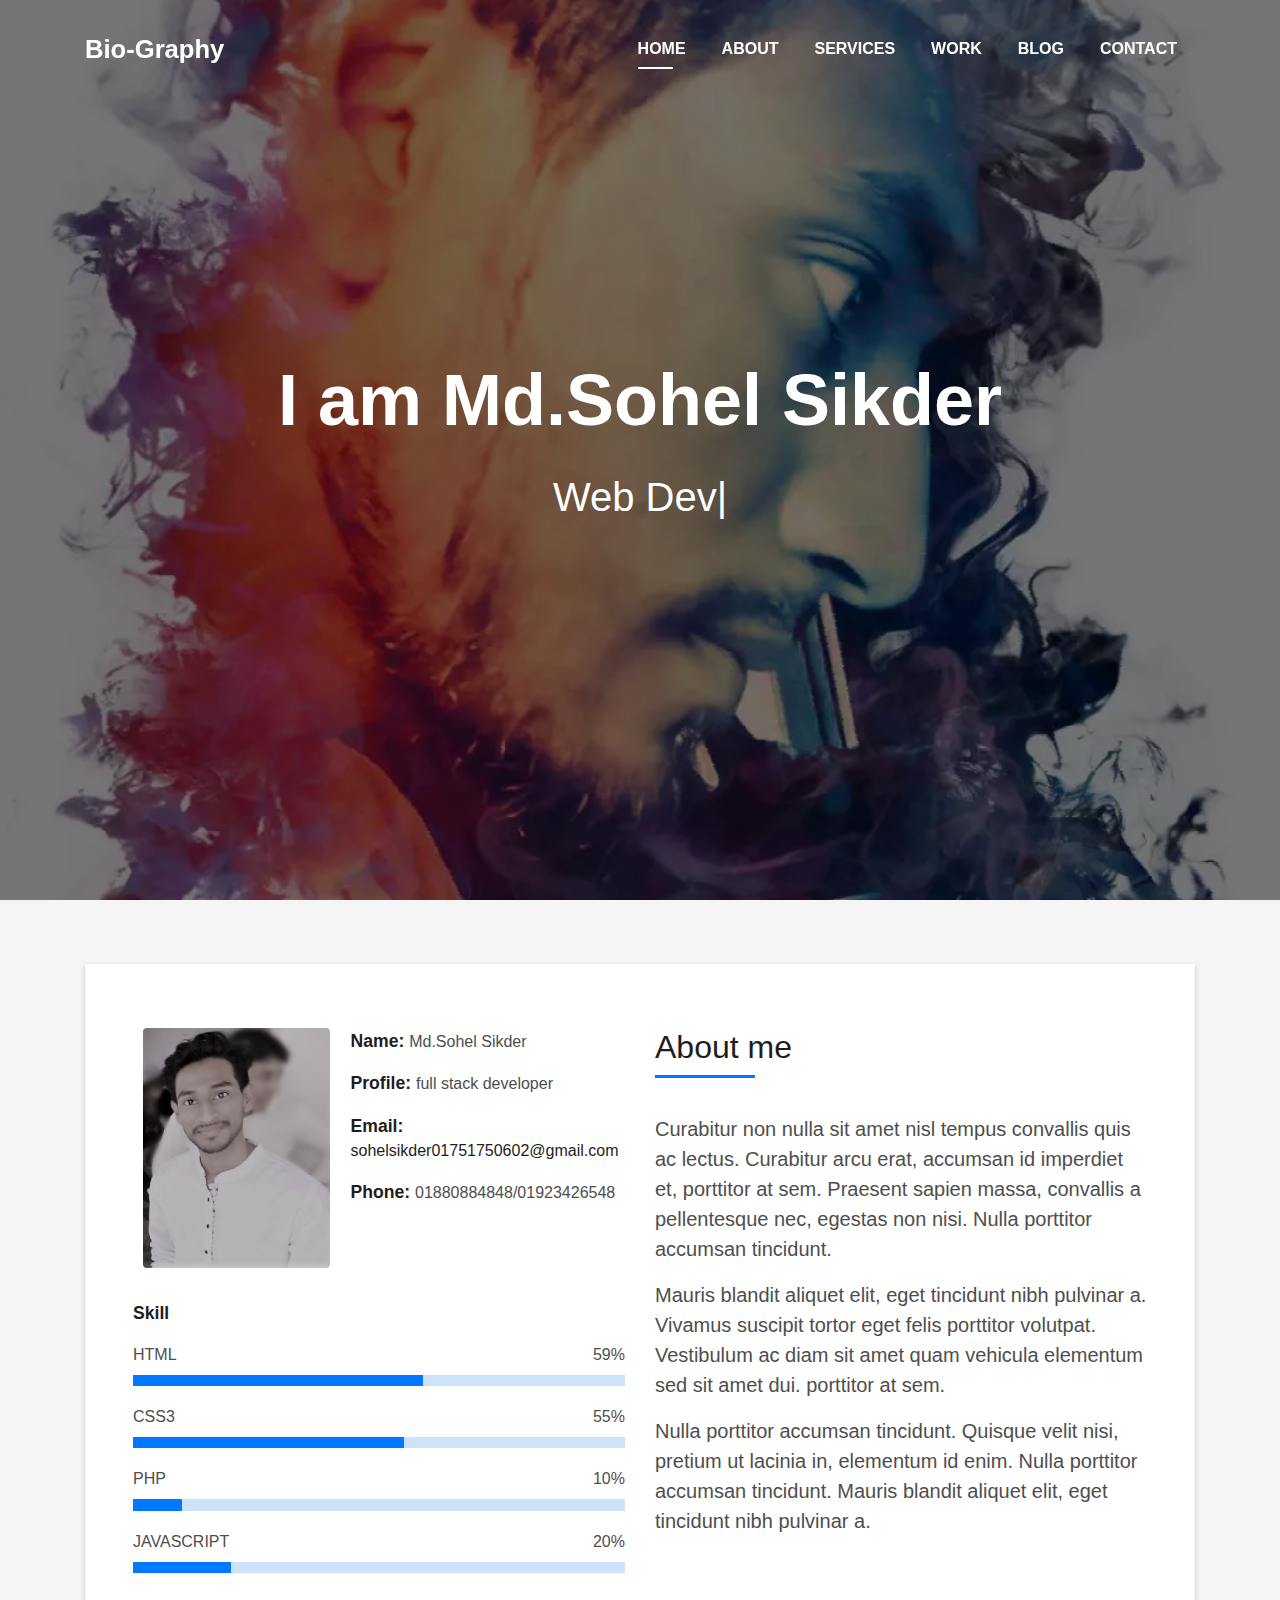
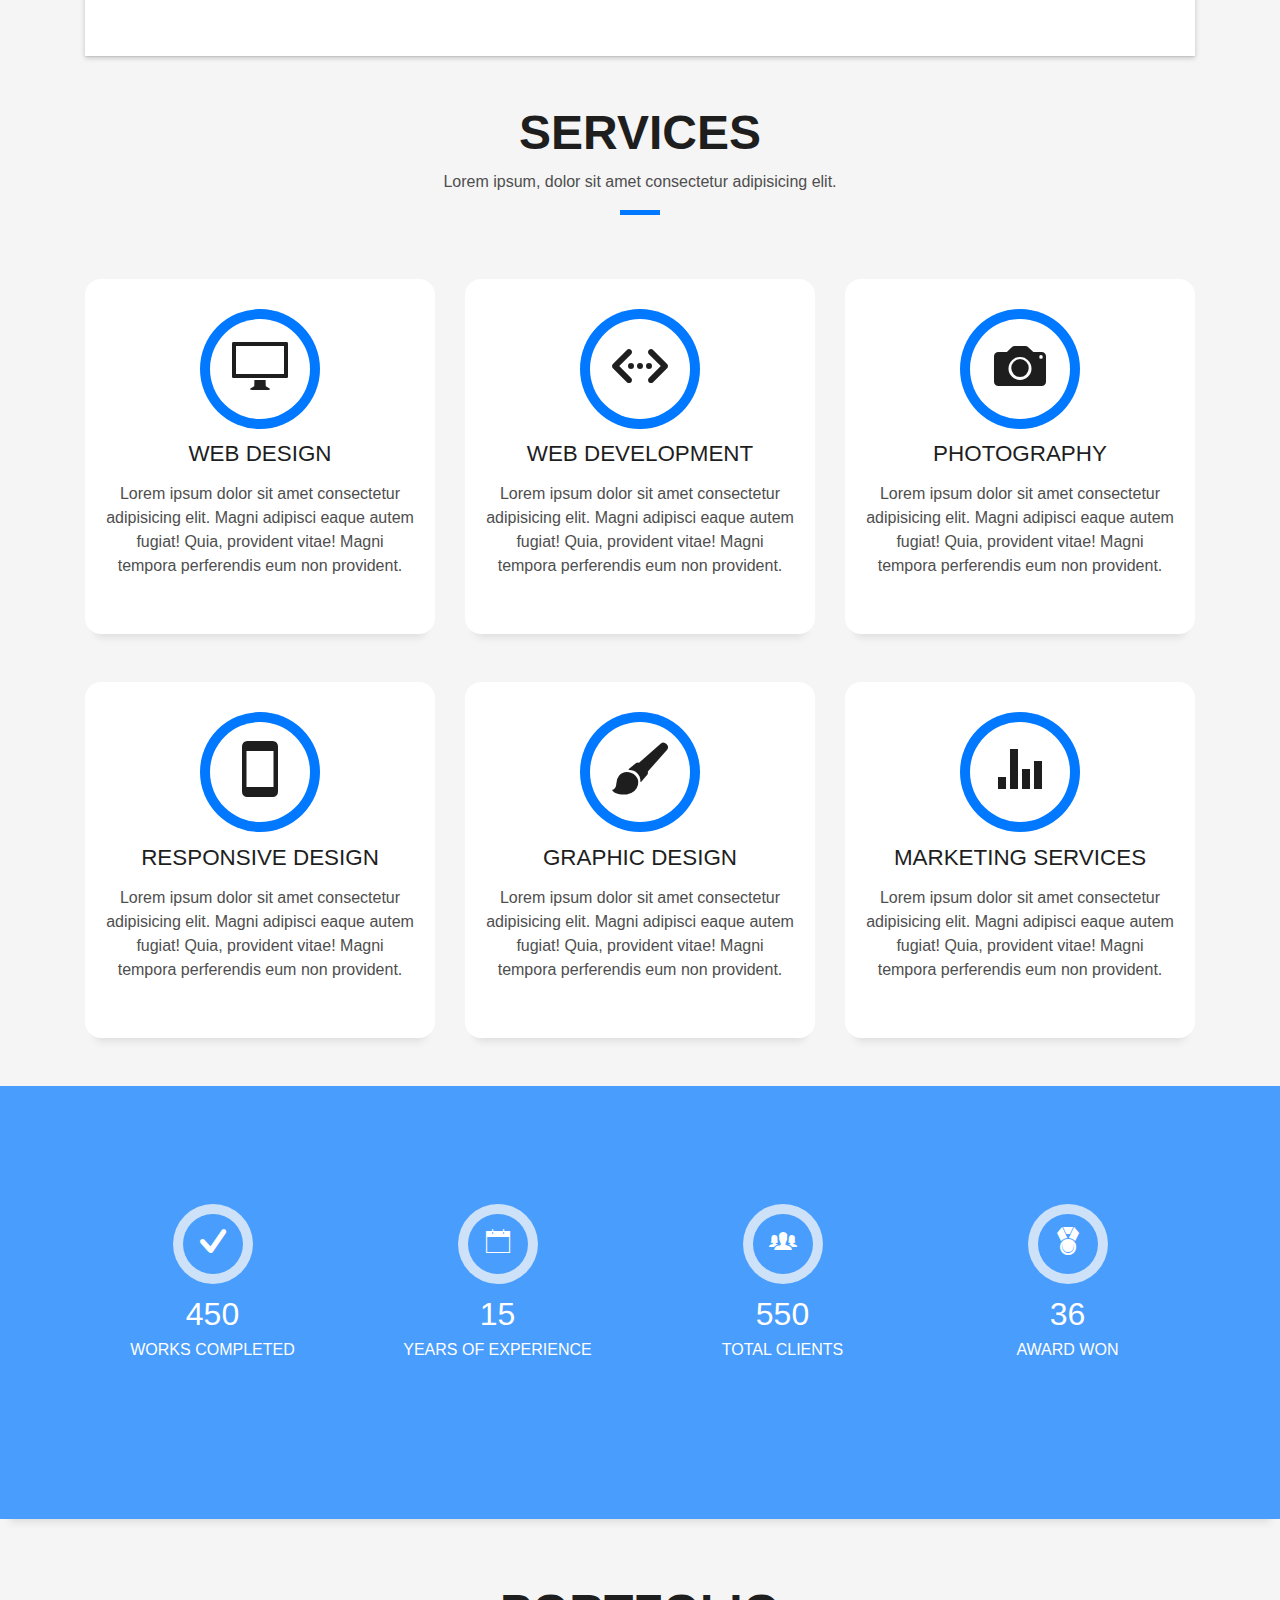
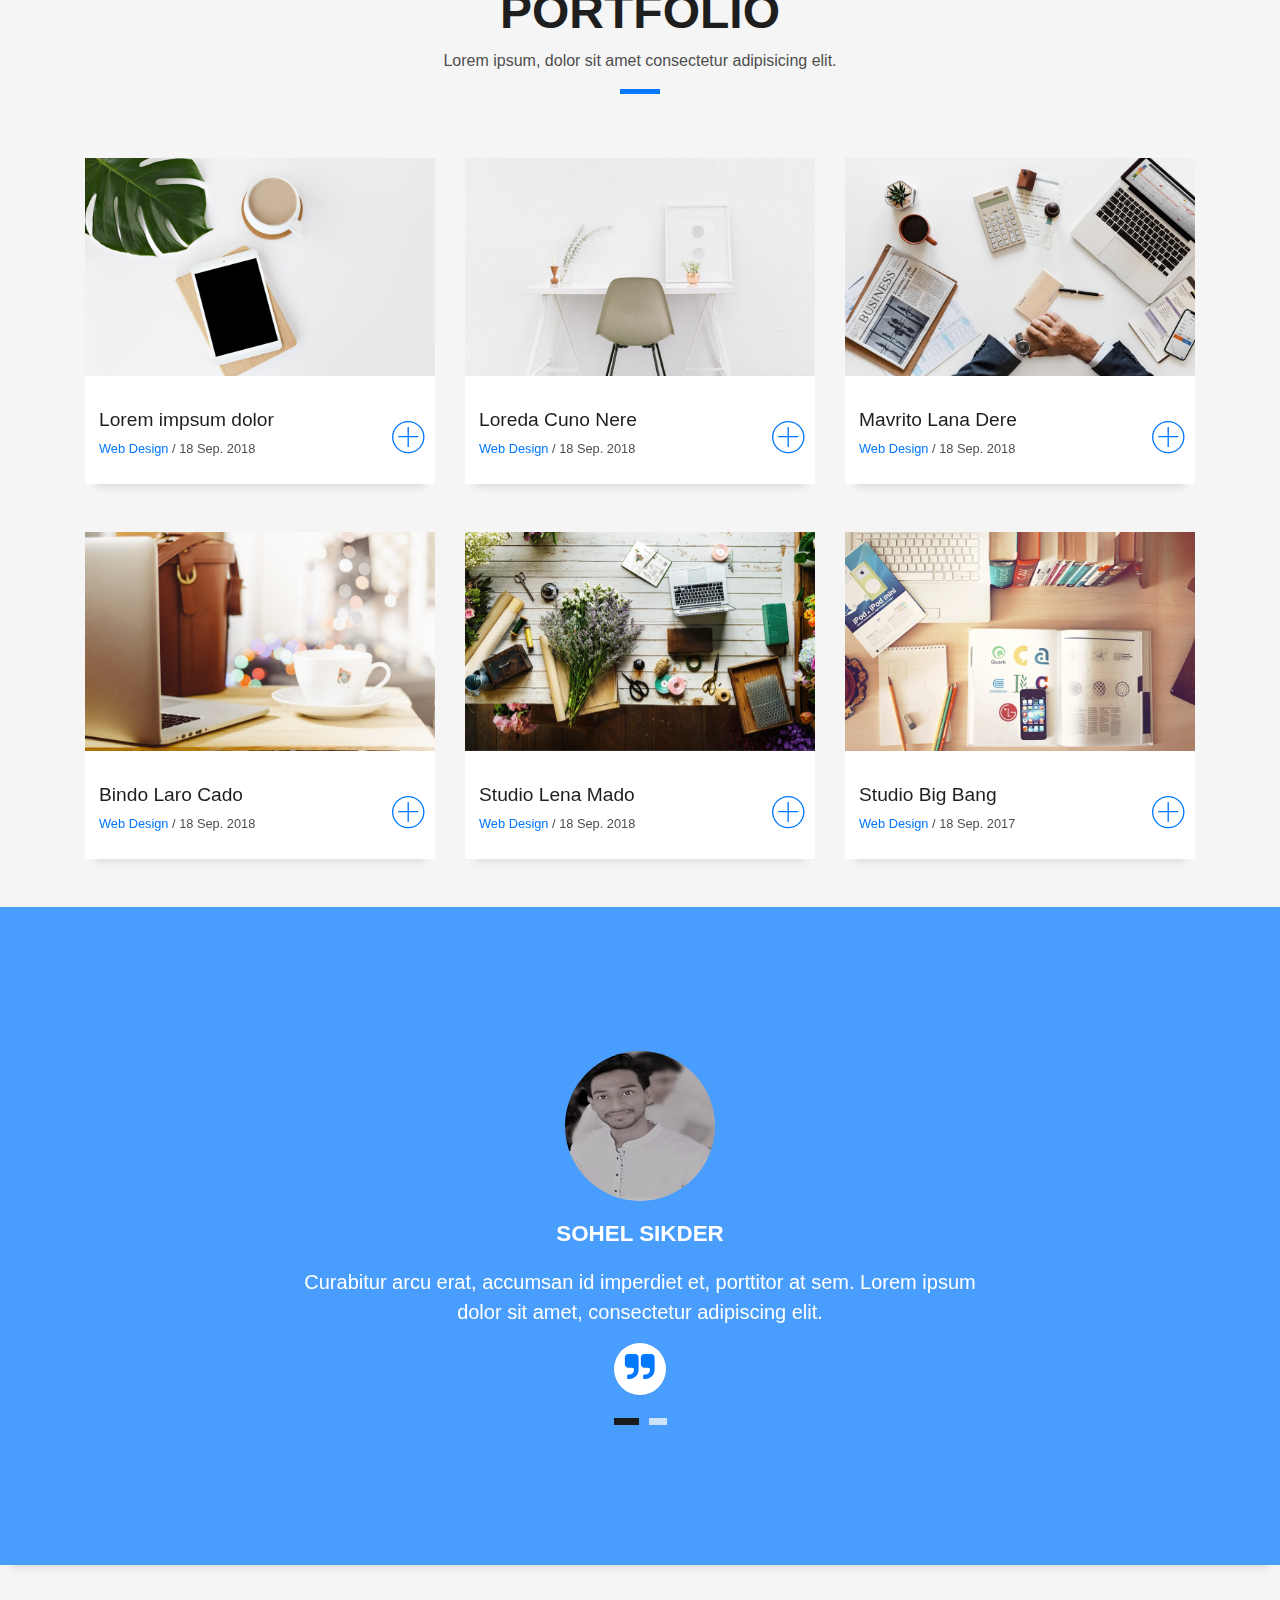
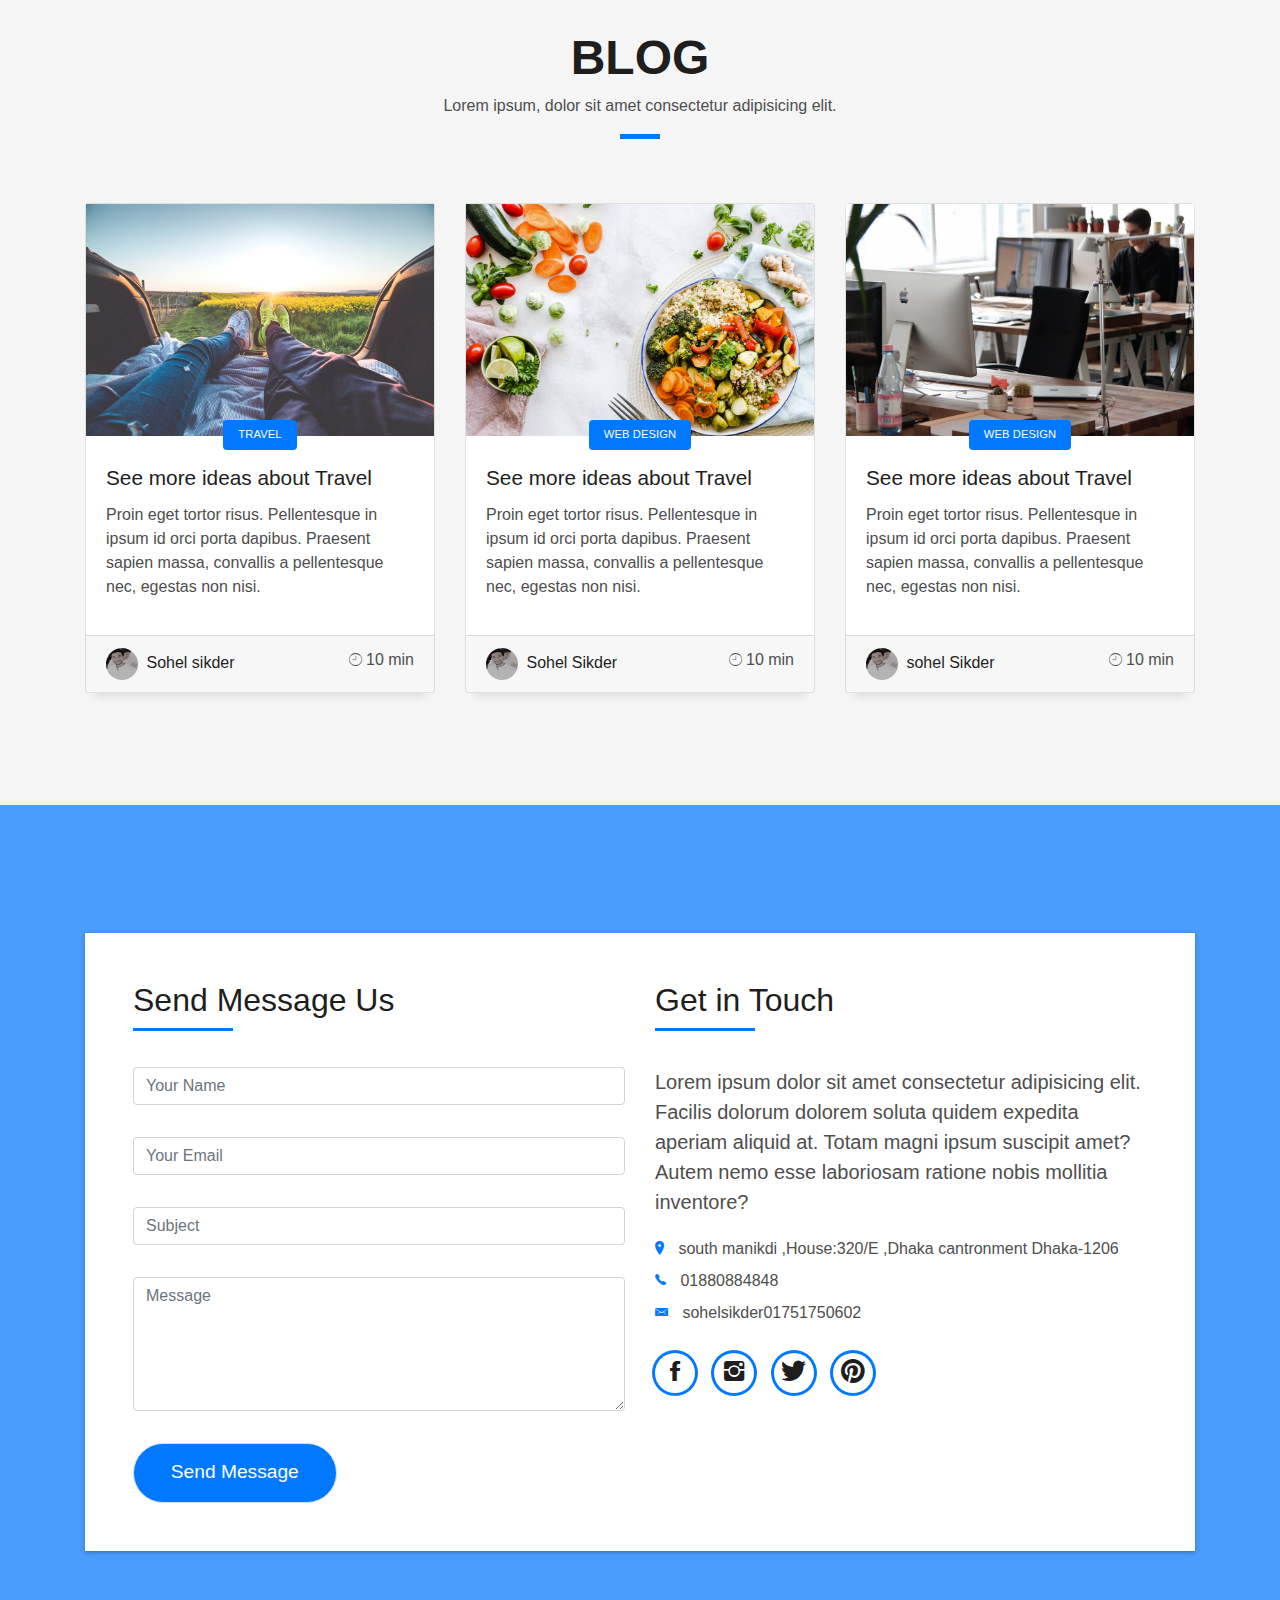
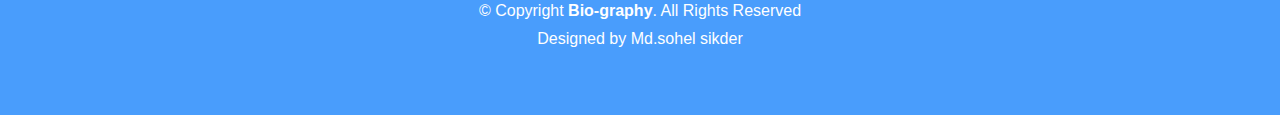
<file: index.html>
<!DOCTYPE html>
<html lang="en">
<head>
  <meta charset="utf-8">
  <title>Bio-graphy</title>
  <meta content="width=device-width, initial-scale=1.0" name="viewport">
  <meta content="" name="keywords">
  <meta content="" name="description">

  <!-- Favicons -->
  <link href="img/sohelsikder.png" rel="icon">
  <link href="img/apple-touch-icon.png" rel="apple-touch-icon">

  <!-- Bootstrap CSS File -->
  <link href="lib/bootstrap/css/bootstrap.min.css" rel="stylesheet">

  <!-- Libraries CSS Files -->
  <link href="lib/font-awesome/css/font-awesome.min.css" rel="stylesheet">
  <link href="lib/animate/animate.min.css" rel="stylesheet">
  <link href="lib/ionicons/css/ionicons.min.css" rel="stylesheet">
  <link href="lib/owlcarousel/assets/owl.carousel.min.css" rel="stylesheet">
  <link href="lib/lightbox/css/lightbox.min.css" rel="stylesheet">

  <!-- Main Stylesheet File -->
  <link href="css/style.css" rel="stylesheet">

  <!-- =======================================================
    Theme Name: DevFolio
    Theme URL: https://bootstrapmade.com/devfolio-bootstrap-portfolio-html-template/
    Author: BootstrapMade.com
    License: https://bootstrapmade.com/license/
  ======================================================= -->
</head>

<body id="page-top">
  <!-- <div class="loader"></div> -->

  <!--/ Nav Star /-->
  <nav class="navbar navbar-b navbar-trans navbar-expand-md fixed-top" id="mainNav">
    <div class="container">
      <a class="navbar-brand js-scroll" href="#page-top">Bio-Graphy</a>
      <button class="navbar-toggler collapsed" type="button" data-toggle="collapse" data-target="#navbarDefault"
        aria-controls="navbarDefault" aria-expanded="false" aria-label="Toggle navigation">
        <span></span>
        <span></span>
        <span></span>
      </button>
      <div class="navbar-collapse collapse justify-content-end" id="navbarDefault">
        <ul class="navbar-nav">
          <li class="nav-item">
            <a class="nav-link js-scroll active" href="#home">Home</a>
          </li>
          <li class="nav-item">
            <a class="nav-link js-scroll" href="#about">About</a>
          </li>
          <li class="nav-item">
            <a class="nav-link js-scroll" href="#service">Services</a>
          </li>
          <li class="nav-item">
            <a class="nav-link js-scroll" href="#work">Work</a>
          </li>
          <li class="nav-item">
            <a class="nav-link js-scroll" href="#blog">Blog</a>
          </li>
          <li class="nav-item">
            <a class="nav-link js-scroll" href="#contact">Contact</a>
          </li>
        </ul>
      </div>
    </div>
  </nav>
  <!--/ Nav End /-->

  <!--/ Intro Skew Star /-->
  <div id="home" class="intro route bg-image" style="background-image: url(img/IMG_20200701_091414.jpg)">
    <div class="overlay-itro"></div>
    <div class="intro-content display-table">
      <div class="table-cell">
        <div class="container">
          <!--<p class="display-6 color-d">Hello, world!</p>-->
          <h1 class="intro-title mb-4">I am Md.Sohel Sikder</h1>
          <p class="intro-subtitle"><span class="text-slider-items">Web Developer,Web Designer,Frontend Developer,Graphic Designer</span><strong class="text-slider"></strong></p>
          <!-- <p class="pt-3"><a class="btn btn-primary btn js-scroll px-4" href="#about" role="button">Learn More</a></p> -->
        </div>
      </div>
    </div>
  </div>
  <!--/ Intro Skew End /-->

  <section id="about" class="about-mf sect-pt4 route">
    <div class="container">
      <div class="row">
        <div class="col-sm-12">
          <div class="box-shadow-full">
            <div class="row">
              <div class="col-md-6">
                <div class="row">
                  <div class="col-sm-6 col-md-5">
                    <div class="about-img">
                      <img src="img/67846124_2394837944096193_7289366152004763648_o.jpg" class="img-fluid rounded b-shadow-a" alt="">
                    </div>
                  </div>
                  <div class="col-sm-6 col-md-7">
                    <div class="about-info">
                      <p><span class="title-s">Name: </span> <span>Md.Sohel Sikder</span></p>
                      <p><span class="title-s">Profile: </span> <span>full stack developer</span></p>
                      <p><span class="title-s">Email: </span> <span> <a href="#">sohelsikder01751750602@gmail.com</a> </span></p>
                      <p><span class="title-s">Phone: </span> <span>01880884848/01923426548</span></p>
                    </div>
                  </div>
                </div>
                <div class="skill-mf">
                  <p class="title-s">Skill</p>
                  <span>HTML</span> <span class="pull-right">59%</span>
                  <div class="progress">
                    <div class="progress-bar" role="progressbar" style="width: 59%;" aria-valuenow="59" aria-valuemin="0"
                      aria-valuemax="100"></div>
                  </div>
                  <span>CSS3</span> <span class="pull-right">55%</span>
                  <div class="progress">
                    <div class="progress-bar" role="progressbar" style="width: 55%" aria-valuenow="55" aria-valuemin="0"
                      aria-valuemax="100"></div>
                  </div>
                  <span>PHP</span> <span class="pull-right">10%</span>
                  <div class="progress">
                    <div class="progress-bar" role="progressbar" style="width: 10%" aria-valuenow="1" aria-valuemin="0"
                      aria-valuemax="100"></div>
                  </div>
                  <span>JAVASCRIPT</span> <span class="pull-right">20%</span>
                  <div class="progress">
                    <div class="progress-bar" role="progressbar" style="width: 20%" aria-valuenow="20" aria-valuemin="0"
                      aria-valuemax="100"></div>
                  </div>
                </div>
              </div>
              <div class="col-md-6">
                <div class="about-me pt-4 pt-md-0">
                  <div class="title-box-2">
                    <h5 class="title-left">
                      About me
                    </h5>
                  </div>
                  <p class="lead">
                    Curabitur non nulla sit amet nisl tempus convallis quis ac lectus. Curabitur arcu erat, accumsan id
                    imperdiet et, porttitor
                    at sem. Praesent sapien massa, convallis a pellentesque nec, egestas non nisi. Nulla
                    porttitor accumsan tincidunt.
                  </p>
                  <p class="lead">
                    Mauris blandit aliquet elit, eget tincidunt nibh pulvinar a. Vivamus suscipit tortor eget felis
                    porttitor volutpat. Vestibulum
                    ac diam sit amet quam vehicula elementum sed sit amet dui. porttitor at sem.
                  </p>
                  <p class="lead">
                    Nulla porttitor accumsan tincidunt. Quisque velit nisi, pretium ut lacinia in, elementum id enim.
                    Nulla porttitor accumsan
                    tincidunt. Mauris blandit aliquet elit, eget tincidunt nibh pulvinar a.
                  </p>
                </div>
              </div>
            </div>
          </div>
        </div>
      </div>
    </div>
  </section>

  <!--/ Section Services Star /-->
  <section id="service" class="services-mf route">
    <div class="container">
      <div class="row">
        <div class="col-sm-12">
          <div class="title-box text-center">
            <h3 class="title-a">
              Services
            </h3>
            <p class="subtitle-a">
              Lorem ipsum, dolor sit amet consectetur adipisicing elit.
            </p>
            <div class="line-mf"></div>
          </div>
        </div>
      </div>
      <div class="row">
        <div class="col-md-4">
          <div class="service-box">
            <div class="service-ico">
              <span class="ico-circle"><i class="ion-monitor"></i></span>
            </div>
            <div class="service-content">
              <h2 class="s-title">Web Design</h2>
              <p class="s-description text-center">
                Lorem ipsum dolor sit amet consectetur adipisicing elit. Magni adipisci eaque autem fugiat! Quia,
                provident vitae! Magni
                tempora perferendis eum non provident.
              </p>
            </div>
          </div>
        </div>
        <div class="col-md-4">
          <div class="service-box">
            <div class="service-ico">
              <span class="ico-circle"><i class="ion-code-working"></i></span>
            </div>
            <div class="service-content">
              <h2 class="s-title">Web Development</h2>
              <p class="s-description text-center">
                Lorem ipsum dolor sit amet consectetur adipisicing elit. Magni adipisci eaque autem fugiat! Quia,
                provident vitae! Magni
                tempora perferendis eum non provident.
              </p>
            </div>
          </div>
        </div>
        <div class="col-md-4">
          <div class="service-box">
            <div class="service-ico">
              <span class="ico-circle"><i class="ion-camera"></i></span>
            </div>
            <div class="service-content">
              <h2 class="s-title">Photography</h2>
              <p class="s-description text-center">
                Lorem ipsum dolor sit amet consectetur adipisicing elit. Magni adipisci eaque autem fugiat! Quia,
                provident vitae! Magni
                tempora perferendis eum non provident.
              </p>
            </div>
          </div>
        </div>
        <div class="col-md-4">
          <div class="service-box">
            <div class="service-ico">
              <span class="ico-circle"><i class="ion-android-phone-portrait"></i></span>
            </div>
            <div class="service-content">
              <h2 class="s-title">Responsive Design</h2>
              <p class="s-description text-center">
                Lorem ipsum dolor sit amet consectetur adipisicing elit. Magni adipisci eaque autem fugiat! Quia,
                provident vitae! Magni
                tempora perferendis eum non provident.
              </p>
            </div>
          </div>
        </div>
        <div class="col-md-4">
          <div class="service-box">
            <div class="service-ico">
              <span class="ico-circle"><i class="ion-paintbrush"></i></span>
            </div>
            <div class="service-content">
              <h2 class="s-title">Graphic Design</h2>
              <p class="s-description text-center">
                Lorem ipsum dolor sit amet consectetur adipisicing elit. Magni adipisci eaque autem fugiat! Quia,
                provident vitae! Magni
                tempora perferendis eum non provident.
              </p>
            </div>
          </div>
        </div>
        <div class="col-md-4">
          <div class="service-box">
            <div class="service-ico">
              <span class="ico-circle"><i class="ion-stats-bars"></i></span>
            </div>
            <div class="service-content">
              <h2 class="s-title">Marketing Services</h2>
              <p class="s-description text-center">
                Lorem ipsum dolor sit amet consectetur adipisicing elit. Magni adipisci eaque autem fugiat! Quia,
                provident vitae! Magni
                tempora perferendis eum non provident.
              </p>
            </div>
          </div>
        </div>
      </div>
    </div>
  </section>
  <!--/ Section Services End /-->

  <div class="section-counter paralax-mf bg-image" style="background-image: url(img/counters-bg.jpg)">
    <div class="overlay-mf"></div>
    <div class="container">
      <div class="row">
        <div class="col-sm-3 col-lg-3">
          <div class="counter-box">
            <div class="counter-ico">
              <span class="ico-circle"><i class="ion-checkmark-round"></i></span>
            </div>
            <div class="counter-num">
              <p class="counter">450</p>
              <span class="counter-text">WORKS COMPLETED</span>
            </div>
          </div>
        </div>
        <div class="col-sm-3 col-lg-3">
          <div class="counter-box pt-4 pt-md-0">
            <div class="counter-ico">
              <span class="ico-circle"><i class="ion-ios-calendar-outline"></i></span>
            </div>
            <div class="counter-num">
              <p class="counter">15</p>
              <span class="counter-text">YEARS OF EXPERIENCE</span>
            </div>
          </div>
        </div>
        <div class="col-sm-3 col-lg-3">
          <div class="counter-box pt-4 pt-md-0">
            <div class="counter-ico">
              <span class="ico-circle"><i class="ion-ios-people"></i></span>
            </div>
            <div class="counter-num">
              <p class="counter">550</p>
              <span class="counter-text">TOTAL CLIENTS</span>
            </div>
          </div>
        </div>
        <div class="col-sm-3 col-lg-3">
          <div class="counter-box pt-4 pt-md-0">
            <div class="counter-ico">
              <span class="ico-circle"><i class="ion-ribbon-a"></i></span>
            </div>
            <div class="counter-num">
              <p class="counter">36</p>
              <span class="counter-text">AWARD WON</span>
            </div>
          </div>
        </div>
      </div>
    </div>
  </div>

  <!--/ Section Portfolio Star /-->
  <section id="work" class="portfolio-mf sect-pt4 route">
    <div class="container">
      <div class="row">
        <div class="col-sm-12">
          <div class="title-box text-center">
            <h3 class="title-a">
              Portfolio
            </h3>
            <p class="subtitle-a">
              Lorem ipsum, dolor sit amet consectetur adipisicing elit.
            </p>
            <div class="line-mf"></div>
          </div>
        </div>
      </div>
      <div class="row">
        <div class="col-md-4">
          <div class="work-box">
            <a href="img/work-1.jpg" data-lightbox="gallery-mf">
              <div class="work-img">
                <img src="img/work-1.jpg" alt="" class="img-fluid">
              </div>
              <div class="work-content">
                <div class="row">
                  <div class="col-sm-8">
                    <h2 class="w-title">Lorem impsum dolor</h2>
                    <div class="w-more">
                      <span class="w-ctegory">Web Design</span> / <span class="w-date">18 Sep. 2018</span>
                    </div>
                  </div>
                  <div class="col-sm-4">
                    <div class="w-like">
                      <span class="ion-ios-plus-outline"></span>
                    </div>
                  </div>
                </div>
              </div>
            </a>
          </div>
        </div>
        <div class="col-md-4">
          <div class="work-box">
            <a href="img/work-2.jpg" data-lightbox="gallery-mf">
              <div class="work-img">
                <img src="img/work-2.jpg" alt="" class="img-fluid">
              </div>
              <div class="work-content">
                <div class="row">
                  <div class="col-sm-8">
                    <h2 class="w-title">Loreda Cuno Nere</h2>
                    <div class="w-more">
                      <span class="w-ctegory">Web Design</span> / <span class="w-date">18 Sep. 2018</span>
                    </div>
                  </div>
                  <div class="col-sm-4">
                    <div class="w-like">
                      <span class="ion-ios-plus-outline"></span>
                    </div>
                  </div>
                </div>
              </div>
            </a>
          </div>
        </div>
        <div class="col-md-4">
          <div class="work-box">
            <a href="img/work-3.jpg" data-lightbox="gallery-mf">
              <div class="work-img">
                <img src="img/work-3.jpg" alt="" class="img-fluid">
              </div>
              <div class="work-content">
                <div class="row">
                  <div class="col-sm-8">
                    <h2 class="w-title">Mavrito Lana Dere</h2>
                    <div class="w-more">
                      <span class="w-ctegory">Web Design</span> / <span class="w-date">18 Sep. 2018</span>
                    </div>
                  </div>
                  <div class="col-sm-4">
                    <div class="w-like">
                      <span class="ion-ios-plus-outline"></span>
                    </div>
                  </div>
                </div>
              </div>
            </a>
          </div>
        </div>
        <div class="col-md-4">
          <div class="work-box">
            <a href="img/work-4.jpg" data-lightbox="gallery-mf">
              <div class="work-img">
                <img src="img/work-4.jpg" alt="" class="img-fluid">
              </div>
              <div class="work-content">
                <div class="row">
                  <div class="col-sm-8">
                    <h2 class="w-title">Bindo Laro Cado</h2>
                    <div class="w-more">
                      <span class="w-ctegory">Web Design</span> / <span class="w-date">18 Sep. 2018</span>
                    </div>
                  </div>
                  <div class="col-sm-4">
                    <div class="w-like">
                      <span class="ion-ios-plus-outline"></span>
                    </div>
                  </div>
                </div>
              </div>
            </a>
          </div>
        </div>
        <div class="col-md-4">
          <div class="work-box">
            <a href="img/work-5.jpg" data-lightbox="gallery-mf">
              <div class="work-img">
                <img src="img/work-5.jpg" alt="" class="img-fluid">
              </div>
              <div class="work-content">
                <div class="row">
                  <div class="col-sm-8">
                    <h2 class="w-title">Studio Lena Mado</h2>
                    <div class="w-more">
                      <span class="w-ctegory">Web Design</span> / <span class="w-date">18 Sep. 2018</span>
                    </div>
                  </div>
                  <div class="col-sm-4">
                    <div class="w-like">
                      <span class="ion-ios-plus-outline"></span>
                    </div>
                  </div>
                </div>
              </div>
            </a>
          </div>
        </div>
        <div class="col-md-4">
          <div class="work-box">
            <a href="img/work-6.jpg" data-lightbox="gallery-mf">
              <div class="work-img">
                <img src="img/work-6.jpg" alt="" class="img-fluid">
              </div>
              <div class="work-content">
                <div class="row">
                  <div class="col-sm-8">
                    <h2 class="w-title">Studio Big Bang</h2>
                    <div class="w-more">
                      <span class="w-ctegory">Web Design</span> / <span class="w-date">18 Sep. 2017</span>
                    </div>
                  </div>
                  <div class="col-sm-4">
                    <div class="w-like">
                      <span class="ion-ios-plus-outline"></span>
                    </div>
                  </div>
                </div>
              </div>
            </a>
          </div>
        </div>
        
      </div>
    </div>
  </section>
  <!--/ Section Portfolio End /-->

  <!--/ Section Testimonials Star /-->
  <div class="testimonials paralax-mf bg-image" style="background-image: url(img/overlay-bg.jpg)">
    <div class="overlay-mf"></div>
    <div class="container">
      <div class="row">
        <div class="col-md-12">
          <div id="testimonial-mf" class="owl-carousel owl-theme">
            <div class="testimonial-box">
              <div class="author-test">
                <img src="img/sohel.jpg" alt="" class="rounded-circle b-shadow-a">
                <span class="author">Sohel Sikder</span>
              </div>
              <div class="content-test">
                <p class="description lead">
                  Curabitur arcu erat, accumsan id imperdiet et, porttitor at sem. Lorem ipsum dolor sit amet,
                  consectetur adipiscing elit.
                </p>
                <span class="comit"><i class="fa fa-quote-right"></i></span>
              </div>
            </div>
            <div class="testimonial-box">
              <div class="author-test">
                <img src="img/testimonial-4.jpg" alt="" class="rounded-circle b-shadow-a">
                <span class="author">Marta Socrate</span>
              </div>
              <div class="content-test">
                <p class="description lead">
                  Curabitur arcu erat, accumsan id imperdiet et, porttitor at sem. Lorem ipsum dolor sit amet,
                  consectetur adipiscing elit.
                </p>
                <span class="comit"><i class="fa fa-quote-right"></i></span>
              </div>
            </div>
          </div>
        </div>
      </div>
    </div>
  </div>

  <!--/ Section Blog Star /-->
  <section id="blog" class="blog-mf sect-pt4 route">
    <div class="container">
      <div class="row">
        <div class="col-sm-12">
          <div class="title-box text-center">
            <h3 class="title-a">
              Blog
            </h3>
            <p class="subtitle-a">
              Lorem ipsum, dolor sit amet consectetur adipisicing elit.
            </p>
            <div class="line-mf"></div>
          </div>
        </div>
      </div>
      <div class="row">
        <div class="col-md-4">
          <div class="card card-blog">
            <div class="card-img">
              <a href="blog-single.html"><img src="img/post-1.jpg" alt="" class="img-fluid"></a>
            </div>
            <div class="card-body">
              <div class="card-category-box">
                <div class="card-category">
                  <h6 class="category">Travel</h6>
                </div>
              </div>
              <h3 class="card-title"><a href="blog-single.html">See more ideas about Travel</a></h3>
              <p class="card-description">
                Proin eget tortor risus. Pellentesque in ipsum id orci porta dapibus. Praesent sapien massa, convallis
                a pellentesque nec,
                egestas non nisi.
              </p>
            </div>
            <div class="card-footer">
              <div class="post-author">
                <a href="#">
                  <img src="img/67846124_2394837944096193_7289366152004763648_o.jpg" alt="" class="avatar rounded-circle">
                  <span class="author">Sohel sikder</span>
                </a>
              </div>
              <div class="post-date">
                <span class="ion-ios-clock-outline"></span> 10 min
              </div>
            </div>
          </div>
        </div>
        <div class="col-md-4">
          <div class="card card-blog">
            <div class="card-img">
              <a href="blog-single.html"><img src="img/post-2.jpg" alt="" class="img-fluid"></a>
            </div>
            <div class="card-body">
              <div class="card-category-box">
                <div class="card-category">
                  <h6 class="category">Web Design</h6>
                </div>
              </div>
              <h3 class="card-title"><a href="blog-single.html">See more ideas about Travel</a></h3>
              <p class="card-description">
                Proin eget tortor risus. Pellentesque in ipsum id orci porta dapibus. Praesent sapien massa, convallis
                a pellentesque nec,
                egestas non nisi.
              </p>
            </div>
            <div class="card-footer">
              <div class="post-author">
                <a href="#">
                  <img src="img/67846124_2394837944096193_7289366152004763648_o.jpg" alt="" class="avatar rounded-circle">
                  <span class="author">Sohel Sikder</span>
                </a>
              </div>
              <div class="post-date">
                <span class="ion-ios-clock-outline"></span> 10 min
              </div>
            </div>
          </div>
        </div>
        <div class="col-md-4">
          <div class="card card-blog">
            <div class="card-img">
              <a href="blog-single.html"><img src="img/post-3.jpg" alt="" class="img-fluid"></a>
            </div>
            <div class="card-body">
              <div class="card-category-box">
                <div class="card-category">
                  <h6 class="category">Web Design</h6>
                </div>
              </div>
              <h3 class="card-title"><a href="blog-single.html">See more ideas about Travel</a></h3>
              <p class="card-description">
                Proin eget tortor risus. Pellentesque in ipsum id orci porta dapibus. Praesent sapien massa, convallis
                a pellentesque nec,
                egestas non nisi.
              </p>
            </div>
            <div class="card-footer">
              <div class="post-author">
                <a href="#">
                  <img src="img/67846124_2394837944096193_7289366152004763648_o.jpg" alt="" class="avatar rounded-circle">
                  <span class="author">sohel Sikder</span>
                </a>
              </div>
              <div class="post-date">
                <span class="ion-ios-clock-outline"></span> 10 min
              </div>
            </div>
          </div>
        </div>
      </div>
    </div>
  </section>
  <!--/ Section Blog End /-->

  <!--/ Section Contact-Footer Star /-->
  <section class="paralax-mf footer-paralax bg-image sect-mt4 route" style="background-image: url(img/overlay-bg.jpg)">
    <div class="overlay-mf"></div>
    <div class="container">
      <div class="row">
        <div class="col-sm-12">
          <div class="contact-mf">
            <div id="contact" class="box-shadow-full">
              <div class="row">
                <div class="col-md-6">
                  <div class="title-box-2">
                    <h5 class="title-left">
                      Send Message Us
                    </h5>
                  </div>
                  <div>
                      <form action="" method="post" role="form" class="contactForm">
                      <div id="sendmessage">Your message has been sent. Thank you!</div>
                      <div id="errormessage"></div>
                      <div class="row">
                        <div class="col-md-12 mb-3">
                          <div class="form-group">
                            <input type="text" name="name" class="form-control" id="name" placeholder="Your Name" data-rule="minlen:4" data-msg="Please enter at least 4 chars" />
                            <div class="validation"></div>
                          </div>
                        </div>
                        <div class="col-md-12 mb-3">
                          <div class="form-group">
                            <input type="email" class="form-control" name="email" id="email" placeholder="Your Email" data-rule="email" data-msg="Please enter a valid email" />
                            <div class="validation"></div>
                          </div>
                        </div>
                        <div class="col-md-12 mb-3">
                            <div class="form-group">
                              <input type="text" class="form-control" name="subject" id="subject" placeholder="Subject" data-rule="minlen:4" data-msg="Please enter at least 8 chars of subject" />
                              <div class="validation"></div>
                            </div>
                        </div>
                        <div class="col-md-12 mb-3">
                          <div class="form-group">
                            <textarea class="form-control" name="message" rows="5" data-rule="required" data-msg="Please write something for us" placeholder="Message"></textarea>
                            <div class="validation"></div>
                          </div>
                        </div>
                        <div class="col-md-12">
                          <button type="submit" class="button button-a button-big button-rouded">Send Message</button>
                        </div>
                      </div>
                    </form>
                  </div>
                </div>
                <div class="col-md-6">
                  <div class="title-box-2 pt-4 pt-md-0">
                    <h5 class="title-left">
                      Get in Touch
                    </h5>
                  </div>
                  <div class="more-info">
                    <p class="lead">
                      Lorem ipsum dolor sit amet consectetur adipisicing elit. Facilis dolorum dolorem soluta quidem
                      expedita aperiam aliquid at.
                      Totam magni ipsum suscipit amet? Autem nemo esse laboriosam ratione nobis
                      mollitia inventore?
                    </p>
                    <ul class="list-ico">
                      <li><span class="ion-ios-location"></span> south manikdi ,House:320/E ,Dhaka cantronment Dhaka-1206</li>
                      <li><span class="ion-ios-telephone"></span> 01880884848</li>
                      <li><span class="ion-email"></span> sohelsikder01751750602</li>
                    </ul>
                  </div>
                  <div class="socials">
                    <ul>
                      <li><a href=""><span class="ico-circle"><i class="ion-social-facebook"></i></span></a></li>
                      <li><a href=""><span class="ico-circle"><i class="ion-social-instagram"></i></span></a></li>
                      <li><a href=""><span class="ico-circle"><i class="ion-social-twitter"></i></span></a></li>
                      <li><a href=""><span class="ico-circle"><i class="ion-social-pinterest"></i></span></a></li>
                    </ul>
                  </div>
                </div>
              </div>
            </div>
          </div>
        </div>
      </div>
    </div>
    <footer>
      <div class="container">
        <div class="row">
          <div class="col-sm-12">
            <div class="copyright-box">
              <p class="copyright">&copy; Copyright <strong>Bio-graphy</strong>. All Rights Reserved</p>
              <div class="credits">
                <!--
                  All the links in the footer should remain intact.
                  You can delete the links only if you purchased the pro version.
                  Licensing information: https://bootstrapmade.com/license/
                  Purchase the pro version with working PHP/AJAX contact form: https://bootstrapmade.com/buy/?theme=DevFolio
                -->
                Designed by <a href="#" >Md.sohel sikder</a>
              </div>
            </div>
          </div>
        </div>
      </div>
    </footer>
  </section>
  <!--/ Section Contact-footer End /-->

  <a href="#" class="back-to-top"><i class="fa fa-chevron-up"></i></a>
  <div id="preloader"></div>

  <!-- JavaScript Libraries -->
  <script src="lib/jquery/jquery.min.js"></script>
  <script src="lib/jquery/jquery-migrate.min.js"></script>
  <script src="lib/popper/popper.min.js"></script>
  <script src="lib/bootstrap/js/bootstrap.min.js"></script>
  <script src="lib/easing/easing.min.js"></script>
  <script src="lib/counterup/jquery.waypoints.min.js"></script>
  <script src="lib/counterup/jquery.counterup.js"></script>
  <script src="lib/owlcarousel/owl.carousel.min.js"></script>
  <script src="lib/lightbox/js/lightbox.min.js"></script>
  <script src="lib/typed/typed.min.js"></script>
  <!-- Contact Form JavaScript File -->
  <script src="contactform/contactform.js"></script>

  <!-- Template Main Javascript File -->
  <script src="js/main.js"></script>

</body>
</html>
</file>
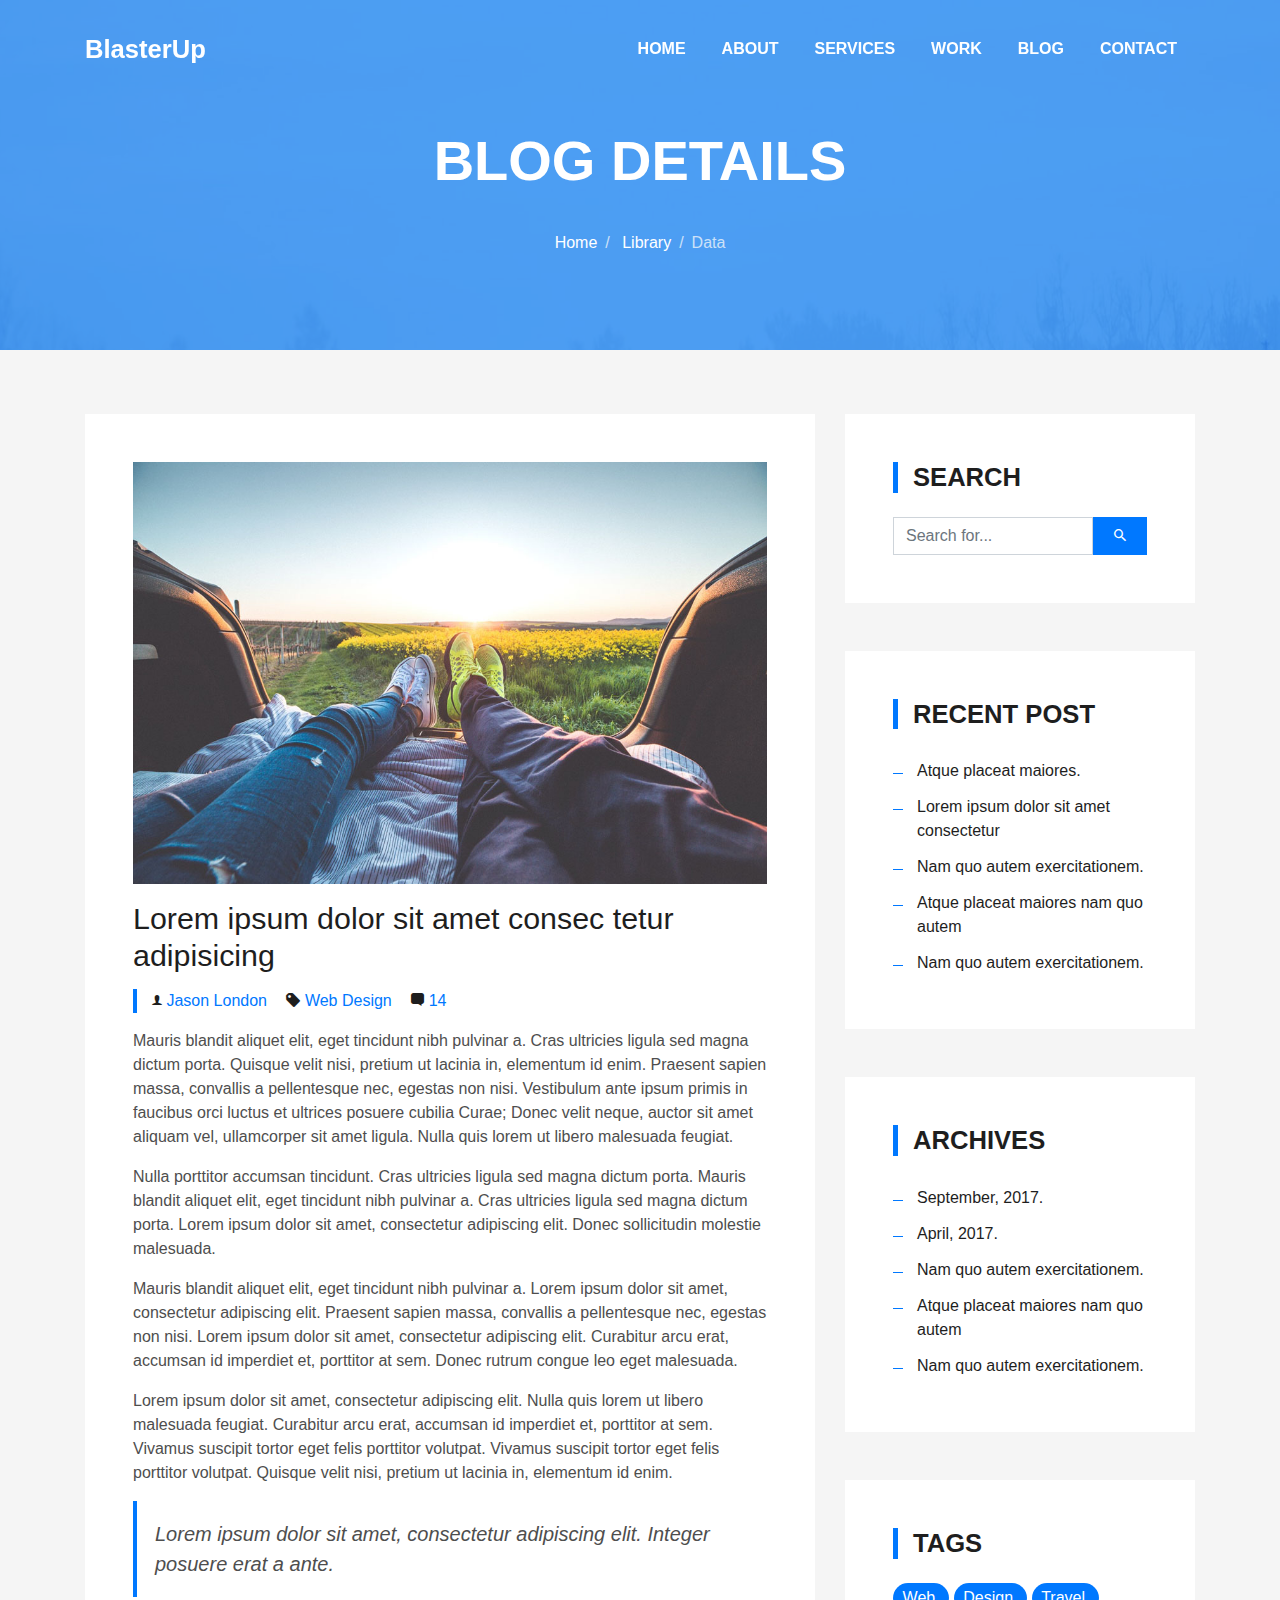
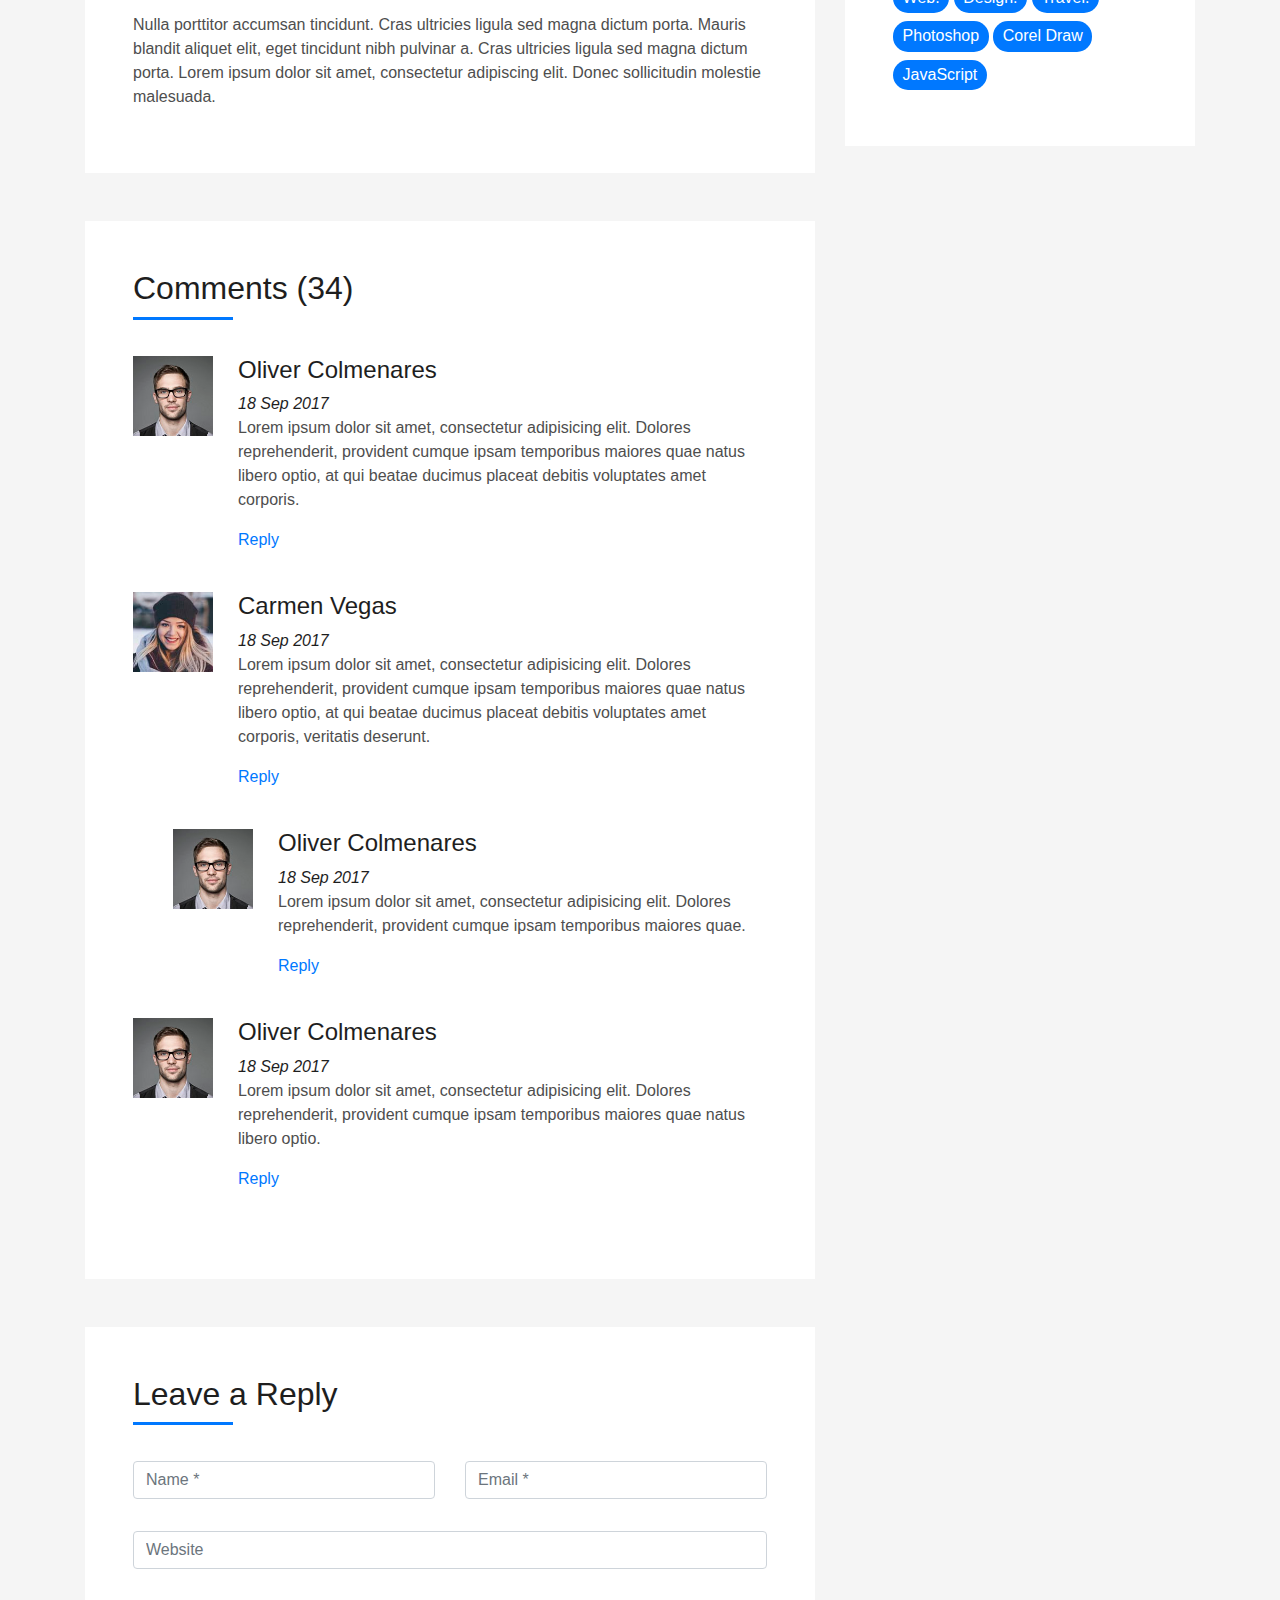
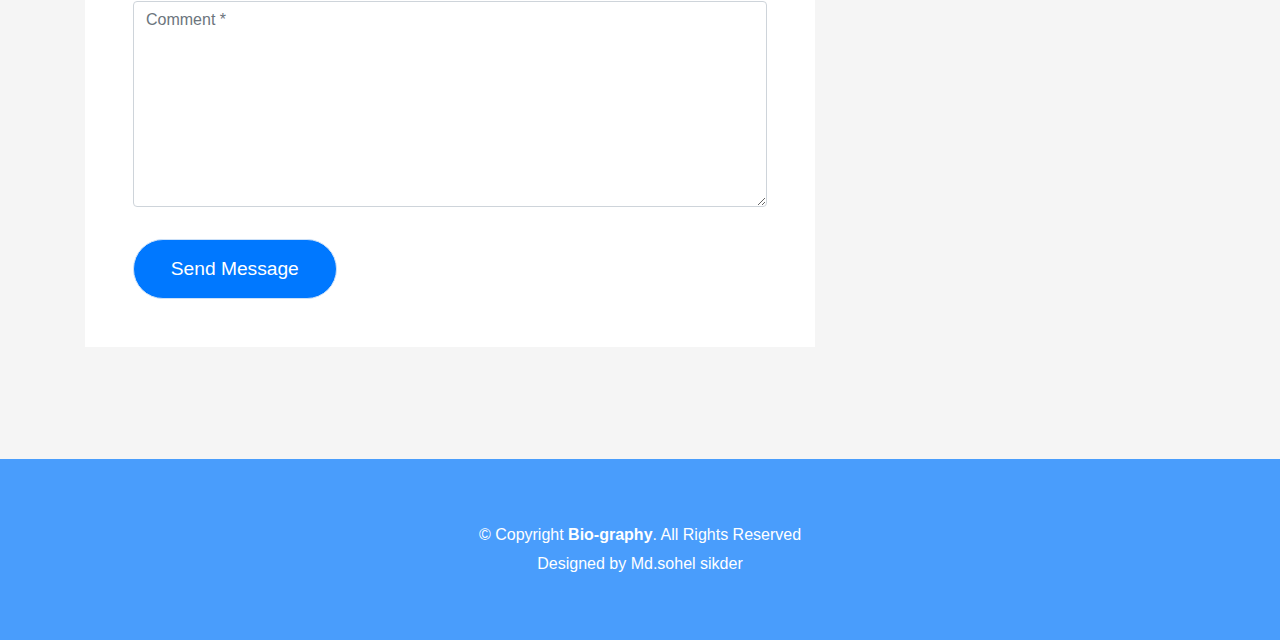
<file: blog-single.html>
<!DOCTYPE html>
<html lang="en">
<head>
  <meta charset="utf-8">
  <title>Bio-graphy</title>
  <meta content="width=device-width, initial-scale=1.0" name="viewport">
  <meta content="" name="keywords">
  <meta content="" name="description">

  <!-- Favicons -->
  <link href="img/sohelsikder.png" rel="icon">
  <link href="img/apple-touch-icon.png" rel="apple-touch-icon">

  <!-- Bootstrap CSS File -->
  <link href="lib/bootstrap/css/bootstrap.min.css" rel="stylesheet">

  <!-- Libraries CSS Files -->
  <link href="lib/font-awesome/css/font-awesome.min.css" rel="stylesheet">
  <link href="lib/animate/animate.min.css" rel="stylesheet">
  <link href="lib/ionicons/css/ionicons.min.css" rel="stylesheet">
  <link href="lib/owlcarousel/assets/owl.carousel.min.css" rel="stylesheet">
  <link href="lib/lightbox/css/lightbox.min.css" rel="stylesheet">

  <!-- Main Stylesheet File -->
  <link href="css/style.css" rel="stylesheet">

  <!-- =======================================================
    Theme Name: DevFolio
    Theme URL: https://bootstrapmade.com/devfolio-bootstrap-portfolio-html-template/
    Author: BootstrapMade.com
    License: https://bootstrapmade.com/license/
  ======================================================= -->
</head>

<body>
  <!--/ Nav Star /-->
  <nav class="navbar navbar-b navbar-trans navbar-expand-md fixed-top" id="mainNav">
    <div class="container">
      <a class="navbar-brand js-scroll" href="index.html">BlasterUp</a>
      <button class="navbar-toggler collapsed" type="button" data-toggle="collapse" data-target="#navbarDefault"
        aria-controls="navbarDefault" aria-expanded="false" aria-label="Toggle navigation">
        <span></span>
        <span></span>
        <span></span>
      </button>
      <div class="navbar-collapse collapse justify-content-end" id="navbarDefault">
        <ul class="navbar-nav">
          <li class="nav-item">
            <a class="nav-link js-scroll" href="index.html">Home</a>
          </li>
          <li class="nav-item">
            <a class="nav-link js-scroll" href="index.html">About</a>
          </li>
          <li class="nav-item">
            <a class="nav-link js-scroll" href="index.html">Services</a>
          </li>
          <li class="nav-item">
            <a class="nav-link js-scroll" href="index.html">Work</a>
          </li>
          <li class="nav-item">
            <a class="nav-link js-scroll" href="index.html">Blog</a>
          </li>
          <li class="nav-item">
            <a class="nav-link js-scroll" href="index.html">Contact</a>
          </li>
        </ul>
      </div>
    </div>
  </nav>
  <!--/ Nav End /-->

  <!--/ Intro Skew Star /-->
  <div class="intro intro-single route bg-image" style="background-image: url(img/overlay-bg.jpg)">
    <div class="overlay-mf"></div>
    <div class="intro-content display-table">
      <div class="table-cell">
        <div class="container">
          <h2 class="intro-title mb-4">Blog Details</h2>
          <ol class="breadcrumb d-flex justify-content-center">
            <li class="breadcrumb-item">
              <a href="#">Home</a>
            </li>
            <li class="breadcrumb-item">
              <a href="#">Library</a>
            </li>
            <li class="breadcrumb-item active">Data</li>
          </ol>
        </div>
      </div>
    </div>
  </div>
  <!--/ Intro Skew End /-->

  <!--/ Section Blog-Single Star /-->
  <section class="blog-wrapper sect-pt4" id="blog">
    <div class="container">
      <div class="row">
        <div class="col-md-8">
          <div class="post-box">
            <div class="post-thumb">
              <img src="img/post-1.jpg" class="img-fluid" alt="">
            </div>
            <div class="post-meta">
              <h1 class="article-title">Lorem ipsum dolor sit amet consec tetur adipisicing</h1>
              <ul>
                <li>
                  <span class="ion-ios-person"></span>
                  <a href="#">Jason London</a>
                </li>
                <li>
                  <span class="ion-pricetag"></span>
                  <a href="#">Web Design</a>
                </li>
                <li>
                  <span class="ion-chatbox"></span>
                  <a href="#">14</a>
                </li>
              </ul>
            </div>
            <div class="article-content">
              <p>
                Mauris blandit aliquet elit, eget tincidunt nibh pulvinar a. Cras ultricies ligula sed magna dictum
                porta. Quisque velit
                nisi, pretium ut lacinia in, elementum id enim. Praesent sapien massa, convallis a pellentesque
                nec, egestas non nisi. Vestibulum ante ipsum primis in faucibus orci luctus et ultrices posuere
                cubilia Curae; Donec velit neque, auctor sit amet aliquam vel, ullamcorper sit amet ligula.
                Nulla quis lorem ut libero malesuada feugiat.
              </p>
              <p>
                Nulla porttitor accumsan tincidunt. Cras ultricies ligula sed magna dictum porta. Mauris blandit
                aliquet elit, eget tincidunt
                nibh pulvinar a. Cras ultricies ligula sed magna dictum porta. Lorem ipsum dolor sit amet,
                consectetur adipiscing elit. Donec sollicitudin molestie malesuada.
              </p>
              <p>
                Mauris blandit aliquet elit, eget tincidunt nibh pulvinar a. Lorem ipsum dolor sit amet, consectetur
                adipiscing elit. Praesent
                sapien massa, convallis a pellentesque nec, egestas non nisi. Lorem ipsum dolor sit amet,
                consectetur adipiscing elit. Curabitur arcu erat, accumsan id imperdiet et, porttitor at
                sem. Donec rutrum congue leo eget malesuada.
              </p>
              <p>
                Lorem ipsum dolor sit amet, consectetur adipiscing elit. Nulla quis lorem ut libero malesuada feugiat.
                Curabitur arcu erat,
                accumsan id imperdiet et, porttitor at sem. Vivamus suscipit tortor eget felis porttitor
                volutpat. Vivamus suscipit tortor eget felis porttitor volutpat. Quisque velit nisi, pretium
                ut lacinia in, elementum id enim.
              </p>
              <blockquote class="blockquote">
                <p class="mb-0">Lorem ipsum dolor sit amet, consectetur adipiscing elit. Integer posuere erat a ante.</p>
              </blockquote>
              <p>
                Nulla porttitor accumsan tincidunt. Cras ultricies ligula sed magna dictum porta. Mauris blandit
                aliquet elit, eget tincidunt
                nibh pulvinar a. Cras ultricies ligula sed magna dictum porta. Lorem ipsum dolor sit amet,
                consectetur adipiscing elit. Donec sollicitudin molestie malesuada.
              </p>
            </div>
          </div>
          <div class="box-comments">
            <div class="title-box-2">
              <h4 class="title-comments title-left">Comments (34)</h4>
            </div>
            <ul class="list-comments">
              <li>
                <div class="comment-avatar">
                  <img src="img/testimonial-2.jpg" alt="">
                </div>
                <div class="comment-details">
                  <h4 class="comment-author">Oliver Colmenares</h4>
                  <span>18 Sep 2017</span>
                  <p>
                    Lorem ipsum dolor sit amet, consectetur adipisicing elit. Dolores reprehenderit, provident cumque
                    ipsam temporibus maiores
                    quae natus libero optio, at qui beatae ducimus placeat debitis voluptates amet corporis.
                  </p>
                  <a href="3">Reply</a>
                </div>
              </li>
              <li>
                <div class="comment-avatar">
                  <img src="img/testimonial-4.jpg" alt="">
                </div>
                <div class="comment-details">
                  <h4 class="comment-author">Carmen Vegas</h4>
                  <span>18 Sep 2017</span>
                  <p>
                    Lorem ipsum dolor sit amet, consectetur adipisicing elit. Dolores reprehenderit, provident cumque
                    ipsam temporibus maiores
                    quae natus libero optio, at qui beatae ducimus placeat debitis voluptates amet corporis,
                    veritatis deserunt.
                  </p>
                  <a href="3">Reply</a>
                </div>
              </li>
              <li class="comment-children">
                <div class="comment-avatar">
                  <img src="img/testimonial-2.jpg" alt="">
                </div>
                <div class="comment-details">
                  <h4 class="comment-author">Oliver Colmenares</h4>
                  <span>18 Sep 2017</span>
                  <p>
                    Lorem ipsum dolor sit amet, consectetur adipisicing elit. Dolores reprehenderit, provident cumque
                    ipsam temporibus maiores
                    quae.
                  </p>
                  <a href="3">Reply</a>
                </div>
              </li>
              <li>
                <div class="comment-avatar">
                  <img src="img/testimonial-2.jpg" alt="">
                </div>
                <div class="comment-details">
                  <h4 class="comment-author">Oliver Colmenares</h4>
                  <span>18 Sep 2017</span>
                  <p>
                    Lorem ipsum dolor sit amet, consectetur adipisicing elit. Dolores reprehenderit, provident cumque
                    ipsam temporibus maiores
                    quae natus libero optio.
                  </p>
                  <a href="3">Reply</a>
                </div>
              </li>
            </ul>
          </div>
          <div class="form-comments">
            <div class="title-box-2">
              <h3 class="title-left">
                Leave a Reply
              </h3>
            </div>
            <form class="form-mf">
              <div class="row">
                <div class="col-md-6 mb-3">
                  <div class="form-group">
                    <input type="text" class="form-control input-mf" id="inputName" placeholder="Name *" required>
                  </div>
                </div>
                <div class="col-md-6 mb-3">
                  <div class="form-group">
                    <input type="email" class="form-control input-mf" id="inputEmail1" placeholder="Email *" required>
                  </div>
                </div>
                <div class="col-md-12 mb-3">
                  <div class="form-group">
                    <input type="url" class="form-control input-mf" id="inputUrl" placeholder="Website">
                  </div>
                </div>
                <div class="col-md-12 mb-3">
                  <div class="form-group">
                    <textarea id="textMessage" class="form-control input-mf" placeholder="Comment *" name="message"
                      cols="45" rows="8" required></textarea>
                  </div>
                </div>
                <div class="col-md-12">
                  <button type="submit" class="button button-a button-big button-rouded">Send Message</button>
                </div>
              </div>
            </form>
          </div>
        </div>
        <div class="col-md-4">
          <div class="widget-sidebar sidebar-search">
            <h5 class="sidebar-title">Search</h5>
            <div class="sidebar-content">
              <form>
                <div class="input-group">
                  <input type="text" class="form-control" placeholder="Search for..." aria-label="Search for...">
                  <span class="input-group-btn">
                    <button class="btn btn-secondary btn-search" type="button">
                      <span class="ion-android-search"></span>
                    </button>
                  </span>
                </div>
              </form>
            </div>
          </div>
          <div class="widget-sidebar">
            <h5 class="sidebar-title">Recent Post</h5>
            <div class="sidebar-content">
              <ul class="list-sidebar">
                <li>
                  <a href="#">Atque placeat maiores.</a>
                </li>
                <li>
                  <a href="#">Lorem ipsum dolor sit amet consectetur</a>
                </li>
                <li>
                  <a href="#">Nam quo autem exercitationem.</a>
                </li>
                <li>
                  <a href="#">Atque placeat maiores nam quo autem</a>
                </li>
                <li>
                  <a href="#">Nam quo autem exercitationem.</a>
                </li>
              </ul>
            </div>
          </div>
          <div class="widget-sidebar">
            <h5 class="sidebar-title">Archives</h5>
            <div class="sidebar-content">
              <ul class="list-sidebar">
                <li>
                  <a href="#">September, 2017.</a>
                </li>
                <li>
                  <a href="#">April, 2017.</a>
                </li>
                <li>
                  <a href="#">Nam quo autem exercitationem.</a>
                </li>
                <li>
                  <a href="#">Atque placeat maiores nam quo autem</a>
                </li>
                <li>
                  <a href="#">Nam quo autem exercitationem.</a>
                </li>
              </ul>
            </div>
          </div>
          <div class="widget-sidebar widget-tags">
            <h5 class="sidebar-title">Tags</h5>
            <div class="sidebar-content">
              <ul>
                <li>
                  <a href="#">Web.</a>
                </li>
                <li>
                  <a href="#">Design.</a>
                </li>
                <li>
                  <a href="#">Travel.</a>
                </li>
                <li>
                  <a href="#">Photoshop</a>
                </li>
                <li>
                  <a href="#">Corel Draw</a>
                </li>
                <li>
                  <a href="#">JavaScript</a>
                </li>
              </ul>
            </div>
          </div>
        </div>
      </div>
    </div>
  </section>
  <!--/ Section Blog-Single End /-->

  <!--/ Section Contact-Footer Star /-->
  <section class="paralax-mf footer-paralax bg-image sect-mt4 route" style="background-image: url(img/overlay-bg.jpg)">
    <div class="overlay-mf"></div>
    <footer>
      <div class="container">
        <div class="row">
          <div class="col-sm-12">
            <div class="copyright-box">
              <p class="copyright">&copy; Copyright <strong>Bio-graphy</strong>. All Rights Reserved</p>
              <div class="credits">
                <!--
                  All the links in the footer should remain intact.
                  You can delete the links only if you purchased the pro version.
                  Licensing information: https://bootstrapmade.com/license/
                  Purchase the pro version with working PHP/AJAX contact form: https://bootstrapmade.com/buy/?theme=DevFolio
                -->
                Designed by <a href="#" >Md.sohel sikder</a>
              </div>
            </div>
          </div>
        </div>
      </div>
    </footer>
  </section>
  <!--/ Section Contact-footer End /-->

  <a href="#" class="back-to-top"><i class="fa fa-chevron-up"></i></a>
  <div id="preloader"></div>

  <!-- JavaScript Libraries -->
  <script src="lib/jquery/jquery.min.js"></script>
  <script src="lib/jquery/jquery-migrate.min.js"></script>
  <script src="lib/popper/popper.min.js"></script>
  <script src="lib/bootstrap/js/bootstrap.min.js"></script>
  <script src="lib/easing/easing.min.js"></script>
  <script src="lib/counterup/jquery.waypoints.min.js"></script>
  <script src="lib/counterup/jquery.counterup.js"></script>
  <script src="lib/owlcarousel/owl.carousel.min.js"></script>
  <script src="lib/lightbox/js/lightbox.min.js"></script>
  <script src="lib/typed/typed.min.js"></script>
  <!-- Contact Form JavaScript File -->
  <script src="contactform/contactform.js"></script>

  <!-- Template Main Javascript File -->
  <script src="js/main.js"></script>

</body>
</html>
</file>
<file: css/style.css>
/*
  Theme Name: DevFolio
  Theme URL: https://bootstrapmade.com/devfolio-bootstrap-portfolio-html-template/
  Author: BootstrapMade.com
  License: https://bootstrapmade.com/license/
*/

/*======================================
//--//-->   STYLES GENERALES
======================================*/

body {
  background-color: #f5f5f5;
  color: #4e4e4e;
}




/* Safari
@-webkit-keyframes spin {
  0% { -webkit-transform: rotate(0deg); }
  100% { -webkit-transform: rotate(360deg); }
}

@keyframes spin {
  0% { transform: rotate(0deg); }
  100% { transform: rotate(360deg); }
} */

h1,
h2,
h3,
h4,
h5,
h6 {
  color: #1e1e1e;
}

a {
  color: #1e1e1e;
  transition: all 0.5s ease-in-out;
}

a:hover {
  color: #0078ff;
  text-decoration: none;
  transition: all 0.2s ease-in-out;
}

.p-r {
  position: relative;
}

.color-a {
  color: #0078ff;
}

.color-d {
  color: #f5f5f5;
}

.color-text-a {
  color: #4e4e4e;
}

.box-shadow,
.paralax-mf,
.service-box,
.work-box,
.card-blog {
  box-shadow: 0 13px 8px -10px rgba(0, 0, 0, 0.1);
}

.box-shadow-a,
.button:hover {
  box-shadow: 0 0 0 4px #cde1f8;
}

.display-5 {
  font-size: 2.5rem;
  font-weight: 300;
  line-height: 1.1;
}

.display-6 {
  font-size: 2rem;
  font-weight: 300;
  line-height: 1.1;
}

.avatar {
  width: 32px;
  height: 32px;
  margin-right: 4px;
  overflow: hidden;
}

.bg-image {
  background-repeat: no-repeat;
  background-attachment: fixed;
  background-size: cover;
  background-position: center center;
}

.overlay-mf {
  background-color: #0078ff;
}

.overlay-mf {
  position: absolute;
  top: 0;
  left: 0px;
  padding: 0;
  height: 100%;
  width: 100%;
  opacity: .7;
}

.paralax-mf {
  position: relative;
  padding: 8rem 0;
}

.display-table {
  width: 100%;
  height: 100%;
  display: table;
}

.table-cell {
  display: table-cell;
  vertical-align: middle;
}

/*--/ Sections /--*/

.sect-4 {
  padding: 4rem 0;
}

.sect-pt4 {
  padding-top: 4rem;
}

.sect-mt4 {
  margin-top: 4rem;
}

/*--/ Title s /--*/

.title-s {
  font-weight: 600;
  color: #1e1e1e;
  font-size: 1.1rem;
}

/*--/ Title A /--*/

.title-box {
  margin-bottom: 4rem;
}

.title-a {
  font-size: 3rem;
  font-weight: bold;
  text-transform: uppercase;
}

.subtitle-a {
  color: #4e4e4e;
}

.line-mf {
  width: 40px;
  height: 5px;
  background-color: #0078ff;
  margin: 0 auto;
}

/*--/ Title Left /--*/

.title-box-2 {
  margin-bottom: 3rem;
}

.title-left {
  font-size: 2rem;
  position: relative;
}

.title-left:before {
  content: '';
  position: absolute;
  height: 3px;
  background-color: #0078ff;
  width: 100px;
  bottom: -12px;
}

/*------/ Box /------*/

.box-pl2 {
  padding-left: 2rem;
}

.box-shadow-full {
  padding: 3rem 1.25rem;
  position: relative;
  background-color: #fff;
  margin-bottom: 3rem;
  z-index: 2;
  box-shadow: 0 1px 1px 0 rgba(0, 0, 0, 0.06), 0 2px 5px 0 rgba(0, 0, 0, 0.2);
}

/*------/ Socials /------*/

.socials {
  padding: 1.5rem 0;
}

.socials ul li {
  display: inline-block;
}

.socials .ico-circle {
  height: 40px;
  width: 40px;
  font-size: 1.7rem;
  border-radius: 50%;
  line-height: 1.4;
  margin: 0 15px 0 0;
  box-shadow: 0 0 0 3px #0078ff;
  transition: all 500ms ease;
}

.socials .ico-circle:hover {
  background-color: #0078ff;
  color: #fff;
  box-shadow: 0 0 0 3px #cde1f8;
  transition: all 500ms ease;
}

/*------/ Ul resect /------*/

.ul-resect,
.socials ul,
.list-ico,
.blog-wrapper .post-meta ul,
.box-comments .list-comments,
.widget-sidebar .list-sidebar,
.widget-tags ul {
  list-style: none;
  padding-left: 0;
  margin-bottom: 0;
}

.list-ico {
  line-height: 2;
}

.list-ico span {
  color: #0078ff;
  margin-right: 10px;
}

/*------/ Ico Circle /------*/

.ico-circle {
  height: 100px;
  width: 100px;
  font-size: 2rem;
  border-radius: 50%;
  line-height: 1.55;
  margin: 0 auto;
  text-align: center;
  box-shadow: 0 0 0 10px #0078ff;
  display: block;
}

/*------/ Owl Carousel /------*/

.owl-theme .owl-dots {
  text-align: center;
  margin-top: 18px;
}

.owl-theme .owl-dots .owl-dot {
  display: inline-block;
}

.owl-theme .owl-dots .owl-dot span {
  width: 18px;
  height: 7px;
  margin: 5px 5px;
  background: #cde1f8;
  border: 0px solid #cde1f8;
  display: block;
  transition: all 0.6s ease-in-out;
  cursor: pointer;
}

.owl-theme .owl-dots .owl-dot:hover span {
  background-color: #cde1f8;
}

.owl-theme .owl-dots .owl-dot.active span {
  background-color: #1B1B1B;
  width: 25px;
}

/*--/ Scrolltop s /--*/

.scrolltop-mf {
  position: relative;
  display: none;
}

.scrolltop-mf span {
  z-index: 999;
  position: fixed;
  width: 42px;
  height: 42px;
  background-color: #0078ff;
  opacity: .7;
  font-size: 1.6rem;
  line-height: 1.5;
  text-align: center;
  color: #fff;
  top: auto;
  left: auto;
  right: 30px;
  bottom: 50px;
  cursor: pointer;
  border-radius: 50%;
}

/* Back to top button */

.back-to-top {
  position: fixed;
  display: none;
  background: #0078ff;
  color: #fff;
  width: 44px;
  height: 44px;
  text-align: center;
  line-height: 1;
  font-size: 16px;
  border-radius: 50%;
  right: 15px;
  bottom: 15px;
  transition: background 0.5s;
  z-index: 11;
}

.back-to-top i {
  padding-top: 12px;
  color: #fff;
}

/* Prelaoder */

#preloader {
  position: fixed;
  top: 0;
  left: 0;
  right: 0;
  bottom: 0;
  z-index: 9999;
  overflow: hidden;
  background: #fff;
}

#preloader:before {
  content: "";
  position: fixed;
  top: calc(50% - 30px);
  left: calc(50% - 30px);
  border: 6px solid #f2f2f2;
  border-top: 6px solid #0078ff;
  border-radius: 50%;
  width: 60px;
  height: 60px;
  -webkit-animation: animate-preloader 1s linear infinite;
  animation: animate-preloader 1s linear infinite;
}

@-webkit-keyframes animate-preloader {
  0% {
    -webkit-transform: rotate(0deg);
    transform: rotate(0deg);
  }

  100% {
    -webkit-transform: rotate(360deg);
    transform: rotate(360deg);
  }
}

@keyframes animate-preloader {
  0% {
    -webkit-transform: rotate(0deg);
    transform: rotate(0deg);
  }

  100% {
    -webkit-transform: rotate(360deg);
    transform: rotate(360deg);
  }
}

/*======================================
//--//-->   NAVBAR
======================================*/

.navbar-b {
  transition: all .5s ease-in-out;
  background-color: transparent;
  padding-top: 1.563rem;
  padding-bottom: 1.563rem;
}

.navbar-b.navbar-reduce {
  box-shadow: 0px 6px 9px 0px rgba(0, 0, 0, 0.06);
}

.navbar-b.navbar-trans .nav-item,
.navbar-b.navbar-reduce .nav-item {
  position: relative;
  padding-right: 10px;
  padding-left: 0;
}

.navbar-b.navbar-trans .nav-link,
.navbar-b.navbar-reduce .nav-link {
  color: #fff;
  text-transform: uppercase;
  font-weight: 600;
}

.navbar-b.navbar-trans .nav-link:before,
.navbar-b.navbar-reduce .nav-link:before {
  content: '';
  position: absolute;
  margin-left: 0px;
  width: 0%;
  bottom: 0;
  left: 0;
  height: 2px;
  transition: all 500ms ease;
}

.navbar-b.navbar-trans .nav-link:hover,
.navbar-b.navbar-reduce .nav-link:hover {
  color: #1B1B1B;
}

.navbar-b.navbar-trans .nav-link:hover:before,
.navbar-b.navbar-reduce .nav-link:hover:before {
  width: 35px;
}

.navbar-b.navbar-trans .show > .nav-link:before,
.navbar-b.navbar-trans .active > .nav-link:before,
.navbar-b.navbar-trans .nav-link.show:before,
.navbar-b.navbar-trans .nav-link.active:before,
.navbar-b.navbar-reduce .show > .nav-link:before,
.navbar-b.navbar-reduce .active > .nav-link:before,
.navbar-b.navbar-reduce .nav-link.show:before,
.navbar-b.navbar-reduce .nav-link.active:before {
  width: 35px;
}

.navbar-b.navbar-trans .nav-link:before {
  background-color: #fff;
}

.navbar-b.navbar-trans .nav-link:hover {
  color: #fff;
}

.navbar-b.navbar-trans .show > .nav-link,
.navbar-b.navbar-trans .active > .nav-link,
.navbar-b.navbar-trans .nav-link.show,
.navbar-b.navbar-trans .nav-link.active {
  color: #fff;
}

.navbar-b.navbar-reduce {
  transition: all .5s ease-in-out;
  background-color: #fff;
  padding-top: 15px;
  padding-bottom: 15px;
}

.navbar-b.navbar-reduce .nav-link {
  color: #0078ff;
}

.navbar-b.navbar-reduce .nav-link:before {
  background-color: #0078ff;
}

.navbar-b.navbar-reduce .nav-link:hover {
  color: #0078ff;
}

.navbar-b.navbar-reduce .show > .nav-link,
.navbar-b.navbar-reduce .active > .nav-link,
.navbar-b.navbar-reduce .nav-link.show,
.navbar-b.navbar-reduce .nav-link.active {
  color: #0078ff;
}

.navbar-b.navbar-reduce .navbar-brand {
  color: #0078ff;
}

.navbar-b.navbar-reduce .navbar-toggler span {
  background-color: #1B1B1B;
}

.navbar-b .navbar-brand {
  color: #fff;
  font-size: 1.6rem;
  font-weight: 600;
}

.navbar-b .navbar-nav .dropdown-item.show .dropdown-menu,
.navbar-b .dropdown.show .dropdown-menu,
.navbar-b .dropdown-btn.show .dropdown-menu {
  -webkit-transform: translate3d(0px, 0px, 0px);
  transform: translate3d(0px, 0px, 0px);
  visibility: visible !important;
}

.navbar-b .dropdown-menu {
  margin: 1.12rem 0 0;
  border-radius: 0;
}

.navbar-b .dropdown-menu .dropdown-item {
  padding: .7rem 1.7rem;
  transition: all 500ms ease;
}

.navbar-b .dropdown-menu .dropdown-item:hover {
  background-color: #0078ff;
  color: #fff;
  transition: all 500ms ease;
}

.navbar-b .dropdown-menu .dropdown-item.active {
  background-color: #0078ff;
}

/*--/ Hamburger Navbar /--*/

.navbar-toggler {
  position: relative;
}

.navbar-toggler:focus,
.navbar-toggler:active {
  outline: 0;
}

.navbar-toggler span {
  display: block;
  background-color: #fff;
  height: 3px;
  width: 25px;
  margin-top: 4px;
  margin-bottom: 4px;
  -webkit-transform: rotate(0deg);
  transform: rotate(0deg);
  left: 0;
  opacity: 1;
}

.navbar-toggler span:nth-child(1),
.navbar-toggler span:nth-child(3) {
  transition: -webkit-transform .35s ease-in-out;
  transition: transform .35s ease-in-out;
  transition: transform .35s ease-in-out, -webkit-transform .35s ease-in-out;
}

.navbar-toggler:not(.collapsed) span:nth-child(1) {
  position: absolute;
  left: 12px;
  top: 10px;
  -webkit-transform: rotate(135deg);
  transform: rotate(135deg);
  opacity: 0.9;
}

.navbar-toggler:not(.collapsed) span:nth-child(2) {
  height: 12px;
  visibility: hidden;
  background-color: transparent;
}

.navbar-toggler:not(.collapsed) span:nth-child(3) {
  position: absolute;
  left: 12px;
  top: 10px;
  -webkit-transform: rotate(-135deg);
  transform: rotate(-135deg);
  opacity: 0.9;
}

/*======================================
//--//-->   INTRO
======================================*/

.intro {
  height: 100vh;
  position: relative;
  color: #fff;
}

.intro .intro-content {
  text-align: center;
  position: absolute;
}

.intro .overlay-itro {
  background-color: rgba(0, 0, 0, 0.6);
  position: absolute;
  top: 0;
  left: 0px;
  padding: 0;
  height: 100%;
  width: 100%;
  opacity: .9;
}

.intro .intro-title {
  color: #fff;
  font-weight: 600;
  font-size: 3rem;
}

.intro .intro-subtitle {
  font-size: 1.5rem;
  font-weight: 300;
}

.intro .text-slider-items {
  display: none;
}

.intro-single {
  height: 350px;
}

.intro-single .intro-content {
  margin-top: 30px;
}

.intro-single .intro-title {
  text-transform: uppercase;
  font-size: 3rem;
}

.intro-single .breadcrumb {
  background-color: transparent;
  color: #0078ff;
}

.intro-single .breadcrumb .breadcrumb-item:before {
  color: #cde1f8;
}

.intro-single .breadcrumb .breadcrumb-item.active {
  color: #cde1f8;
}

.intro-single .breadcrumb a {
  color: #fff;
}

/*======================================
//--//-->   ABOUT
======================================*/

.about-mf .box-shadow-full {
  padding-top: 4rem;
  padding-bottom: 4rem;
}

.about-mf .about-img {
  margin-bottom: 2rem;
}

.about-mf .about-img img {
  margin-left: 10px;
}

.skill-mf span {
  color: #4e4e4e;
}

.skill-mf .progress {
  background-color: #cde1f8;
  margin: .5rem 0 1.2rem 0;
  border-radius: 0;
  height: .7rem;
}

.skill-mf .progress .progress-bar {
  height: .7rem;
  background-color: #0078ff;
}

/*======================================
//--//-->   SERVICES
======================================*/

.service-box {
  background-color: #fff;
  padding: 2.5rem 1.3rem;
  border-radius: 1rem;
  margin-bottom: 3rem;
}

.service-box:hover .ico-circle {
  transition: all 500ms ease;
  color: #fff;
  background-color: #0078ff;
  box-shadow: 0 0 0 10px #cde1f8;
}

.service-box .service-ico {
  margin-bottom: 1rem;
  color: #1e1e1e;
}

.service-box .ico-circle {
  transition: all 500ms ease;
  font-size: 4rem;
}

.service-box .s-title {
  font-size: 1.4rem;
  text-transform: uppercase;
  text-align: center;
  padding: .4rem 0;
}

.service-box .s-description {
  color: #4e4e4e;
}

/*======================================
//--//-->   COUNTER
======================================*/

.counter-box {
  color: #fff;
  text-align: center;
}

.counter-ico {
  margin-bottom: 1rem;
}

.counter-ico .ico-circle {
  height: 60px;
  width: 60px;
  line-height: 1.8;
  box-shadow: 0 0 0 10px #cde1f8;
}

.counter-num .counter {
  font-size: 2rem;
  margin-bottom: 0;
}

/*======================================
//--//-->   PORTFOLIO
======================================*/

.work-box {
  margin-bottom: 3rem;
  -webkit-backface-visibility: hidden;
  backface-visibility: hidden;
  background-color: #fff;
}

.work-box:hover img {
  -webkit-transform: scale(1.3);
  transform: scale(1.3);
}

.work-img {
  display: block;
  overflow: hidden;
}

.work-img img {
  transition: all 1s;
}

.work-content {
  padding: 2rem 3% 1rem 4%;
}

.work-content .w-more {
  color: #4e4e4e;
  font-size: .8rem;
}

.work-content .w-more .w-ctegory {
  color: #0078ff;
}

.work-content .w-like {
  font-size: 2.5rem;
  color: #0078ff;
  float: right;
}

.work-content .w-like a {
  color: #0078ff;
}

.work-content .w-like .num-like {
  font-size: .7rem;
}

.w-title {
  font-size: 1.2rem;
}

/*======================================
//--//-->   TESTIMONIALS
======================================*/

.testimonials .owl-carousel .owl-item img {
  width: auto;
}

.testimonial-box {
  color: #fff;
  text-align: center;
}

.testimonial-box .author-test {
  margin-top: 1rem;
}

.testimonial-box .author-test img {
  margin: 0 auto;
}

.testimonial-box .author {
  color: #fff;
  text-transform: uppercase;
  font-weight: 600;
  margin: 1rem 0;
  display: block;
  font-size: 1.4rem;
}

.testimonial-box .comit {
  font-size: 2rem;
  color: #0078ff;
  background-color: #fff;
  width: 52px;
  height: 52px;
  display: block;
  margin: 0 auto;
  border-radius: 50%;
  line-height: 1.6;
}

/*======================================
//--//-->   BLOG
======================================*/

.card-blog .card-body {
  position: relative;
}

.card-blog .card-category-box {
  position: absolute;
  text-align: center;
  top: -16px;
  left: 15px;
  right: 15px;
  line-height: 25px;
  overflow: hidden;
}

.card-blog .card-category {
  display: inline-block;
  color: #fff;
  padding: 0 15px 5px;
  overflow: hidden;
  background-color: #0078ff;
  border-radius: 4px;
}

.card-blog .card-category .category {
  color: #fff;
  display: inline-block;
  text-transform: uppercase;
  font-size: .7rem;
  letter-spacing: .1px;
  margin-bottom: 0;
}

.card-blog .card-title {
  font-size: 1.3rem;
  margin-top: .6rem;
}

.card-blog .card-description {
  color: #4e4e4e;
}

.card-blog .post-author {
  display: inline-block;
}

.card-blog .post-date {
  color: #4e4e4e;
  display: inline-block;
  float: right;
}

/*======================================
//--//-->   BLOG-SINGLE
======================================*/

.post-box,
.form-comments,
.box-comments,
.widget-sidebar {
  padding: 2rem;
  background-color: #fff;
  margin-bottom: 3rem;
}

.blog-wrapper .article-title {
  font-size: 1.5rem;
}

.blog-wrapper .post-meta {
  margin: 1rem 0;
}

.blog-wrapper .post-meta ul {
  border-left: 4px solid #0078ff;
  margin-top: 1rem;
}

.blog-wrapper .post-meta ul li {
  display: inline-block;
  margin-left: 15px;
}

.blog-wrapper .post-meta ul a {
  color: #0078ff;
}

.blog-wrapper .post-meta ul span {
  color: #1e1e1e;
}

.blog-wrapper .blockquote {
  border-left: 4px solid #0078ff;
  padding: 18px;
  font-style: italic;
}

/*------/ Comments /------*/

.box-comments .list-comments li {
  padding-bottom: 40px;
}

.box-comments .list-comments .comment-avatar {
  display: table-cell;
  vertical-align: top;
}

.box-comments .list-comments .comment-avatar img {
  width: 80px;
  height: 80px;
}

.box-comments .list-comments .comment-author {
  font-size: 1.3rem;
}

.box-comments .list-comments .comment-details {
  display: table-cell;
  vertical-align: top;
  padding-left: 25px;
}

.box-comments .list-comments a {
  color: #0078ff;
}

.box-comments .list-comments span {
  color: #1e1e1e;
  font-style: italic;
}

.box-comments .comment-children {
  margin-left: 40px;
}

/*------/ Sidebar /------*/

.widget-sidebar .sidebar-title {
  font-size: 1.6rem;
  font-weight: 600;
  border-left: 5px solid #0078ff;
  padding-left: 15px;
  text-transform: uppercase;
  margin-bottom: 1.5rem;
}

.widget-sidebar .list-sidebar li {
  position: relative;
  padding: 6px 0 6px 24px;
}

.widget-sidebar .list-sidebar li:before {
  position: absolute;
  content: "";
  width: 10px;
  height: 1px;
  left: 0;
  background-color: #0078ff;
  top: 20px;
}

.sidebar-search input {
  background-color: #fff;
  border-radius: 0;
  transition: all 0.5s ease-in-out;
}

.sidebar-search .btn-search {
  background-color: #0078ff;
  border-color: #0078ff;
  border-radius: 0;
  padding-left: 20px;
  padding-right: 20px;
}

.widget-tags ul li {
  display: inline-block;
  background-color: #0078ff;
  padding: .2rem .6rem;
  margin-bottom: .5rem;
  border-radius: 15px;
}

.widget-tags ul li a {
  color: #fff;
}

/*======================================
//--//-->   CONTACT
======================================*/

.footer-paralax {
  padding: 4rem 0 0 0;
}

.contact-mf {
  margin-top: 4rem;
}

/*======================================
//--//-->   FOOTER
======================================*/

footer {
  text-align: center;
  color: #fff;
  padding-bottom: 4rem;
}

footer .copyright {
  margin-bottom: .3rem;
}

footer .credits {
  margin-bottom: 0;
}

footer .credits a {
  color: #fff;
}

/*======================================
//--//-->   CONtaCT FORM
======================================*/

#sendmessage {
  color: #0078ff;
  border: 1px solid #0078ff;
  display: none;
  text-align: center;
  padding: 15px;
  font-weight: 600;
  margin-bottom: 15px;
}

#errormessage {
  color: red;
  display: none;
  border: 1px solid red;
  text-align: center;
  padding: 15px;
  font-weight: 600;
  margin-bottom: 15px;
}

#sendmessage.show,
#errormessage.show,
.show {
  display: block;
}

.validation {
  color: red;
  display: none;
  margin: 0 0 20px;
  font-weight: 400;
  font-size: 13px;
}

/*======================================
//--//-->   BUTTON
======================================*/

.button {
  display: inline-block;
  padding: .3rem .6rem;
  text-align: center;
  vertical-align: middle;
  -webkit-user-select: none;
  -moz-user-select: none;
  -ms-user-select: none;
  user-select: none;
  font-size: 1rem;
  border-radius: .3rem;
  border: 1px solid transparent;
  transition: all 500ms ease;
  cursor: pointer;
}

.button:focus {
  outline: 0;
}

.button:hover {
  background-color: #0062d3;
  color: #fff;
  transition: all 500ms ease;
}

.button-a {
  background-color: #0078ff;
  color: #fff;
  border-color: #cde1f8;
}

.button-big {
  padding: .9rem 2.3rem;
  font-size: 1.2rem;
}

.button-rouded {
  border-radius: 5rem;
}

.btn-lg {
  padding: .5rem 1rem;
  font-size: 1.25rem;
  line-height: 1.5;
  border-radius: .3rem;
}

@media (min-width: 577px) {
  .counter-box {
    margin-bottom: 1.8rem;
  }
}

@media (min-width: 767px) {
  .about-mf .box-pl2 {
    margin-top: 3rem;
    padding-left: 0rem;
  }

  .card-blog {
    margin-bottom: 3rem;
  }

  .contact-mf .box-pl2 {
    margin-top: 3rem;
    padding-left: 0rem;
  }
}

@media (min-width: 768px) {
  .box-shadow-full {
    padding: 3rem;
  }

  .navbar-b.navbar-trans .nav-item,
  .navbar-b.navbar-reduce .nav-item {
    padding-left: 10px;
  }

  .navbar-b.navbar-trans .nav-link:before,
  .navbar-b.navbar-reduce .nav-link:before {
    margin-left: 18px;
  }

  .intro .intro-title {
    font-size: 4.5rem;
  }

  .intro .intro-subtitle {
    font-size: 2.5rem;
  }

  .intro-single .intro-title {
    font-size: 3.5rem;
  }

  .testimonial-box .description {
    padding: 0 5rem;
  }

  .post-box,
  .form-comments,
  .box-comments,
  .widget-sidebar {
    padding: 3rem;
  }

  .blog-wrapper .article-title {
    font-size: 1.9rem;
  }

  .box-comments .list-comments .comment-author {
    font-size: 1.5rem;
  }
}

@media (min-width: 992px) {
  .testimonial-box .description {
    padding: 0 8rem;
  }
}

@media (min-width: 1200px) {
  .testimonial-box .description {
    padding: 0 13rem;
  }
}

@media (max-width: 1024px) {
  .bg-image {
    background-attachment: scroll;
  }
}

@media (max-width: 768px) {
  .back-to-top {
    bottom: 15px;
  }
}
</file>
